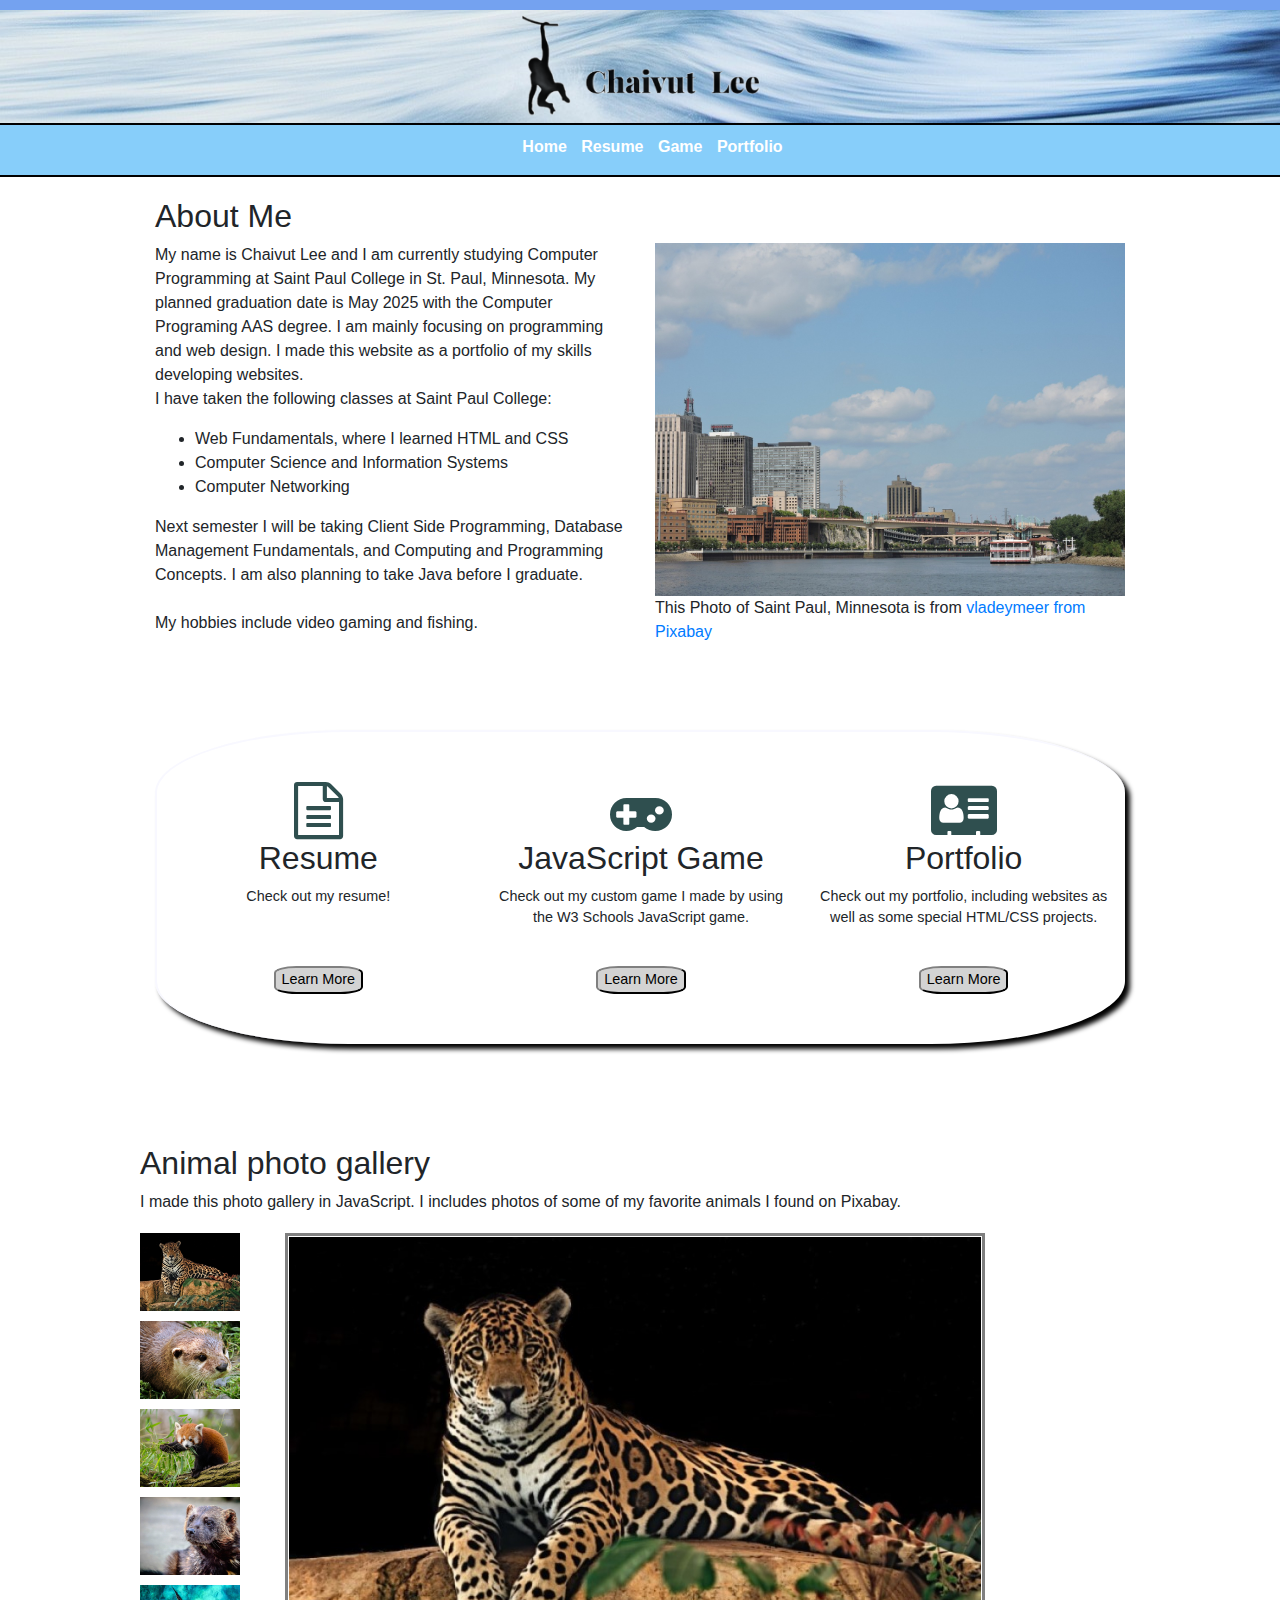
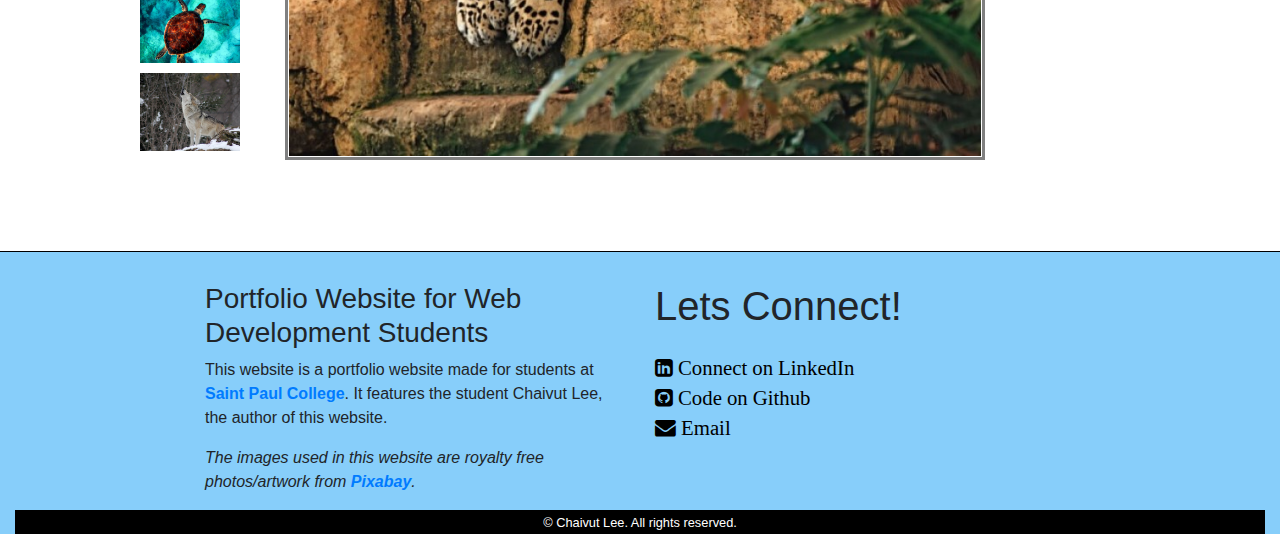
<file: index.html>
<!DOCTYPE html>
<html lang="eng">
<head>
	<meta charset="utf-8">
	<meta name="description" content="This is the home page of Chaivut Lee's portfolio website, created by Chaivut Lee, a student at Saint Paul College.">
	<title>Chaivut Lee Portfolio::Chaivut Lee</title>
	<link rel="stylesheet" href="https://cdnjs.cloudflare.com/ajax/libs/font-awesome/4.7.0/css/font-awesome.min.css">
	<link rel="stylesheet" href="https://cdn.jsdelivr.net/npm/bootstrap@4.6.1/dist/css/bootstrap.min.css">
	<link rel="stylesheet" href="style.css">	
</head>
<body>

	<header>
		<img src="images/logo3.png" alt="logo" height="50" width="250" class="img-fluid logo">
	</header>


	<nav>
		<ul>
			<li><a href="index.html">Home</a></li>
		    <li><a href="resume.html">Resume</a></li>
		    <li><a href="game.html"	>Game</a></li>
		    <li><a href="portfolio.html">Portfolio</a></li>
	  	</ul>
	</nav>

	<main>
		<div class="container-fluid">
			<div class="row">
				<div class="col-sm-12">
					<h2>About Me</h2>
				</div>
			</div>
			<div class="row">
				<div class="col-sm-6">
					<p>
						My name is Chaivut Lee and I am currently studying Computer Programming at Saint Paul College in St. Paul, Minnesota. My planned graduation date is May 2025 with the Computer Programing AAS degree. I am mainly focusing on programming and web design. I made this website as a portfolio of my skills developing websites.<br>
						I have taken the following classes at Saint Paul College:
						<ul>
							<li> Web Fundamentals, where I learned HTML and CSS </li>
							<li>Computer Science and Information Systems</li>
							<li>Computer Networking</li>	
						</ul>

						Next semester I will be taking Client Side Programming, Database Management Fundamentals, and Computing and Programming Concepts. I am also planning to take Java before I graduate.<br><br>

						My hobbies include video gaming and fishing.
					</p>
				</div>
				<div class="col-sm-6">
					<div class="home-photo"> <!-- class used to style photo on home page-->
						<img src="images/mississippi.jpg" height="100%" width="100%" alt="photo of Mississippi River in Saint Paul" class="home-photo">
						<p>This Photo of Saint Paul, Minnesota is from <a href="https://pixabay.com/users/vladeymeer-161683/">vladeymeer from Pixabay</a></p>
					</div>
				</div>
			</div>	
			<div class="row nav-icons"> <!-- class used to style icons on navigation icons -->
				<div class="dektop-main">
					<div class="col-sm-12">
						<div class="row">
							<div class="col-sm-4">
								<i class="fa fa-file-text-o" aria-hidden="true"></i>
								<h2>Resume</h2>
								<p>Check out my resume!</p>
							</div>
							<div class="col-sm-4">
								<i class="fa fa-gamepad" aria-hidden="true"></i>
								<h2>JavaScript Game</h2>
								<p>Check out my custom game I made by using the W3 Schools JavaScript game.</p><br>
							</div>
							<div class="col-sm-4">
								<i class="fa fa-address-card" aria-hidden="true"></i>
								<h2>Portfolio</h2>
								<p>Check out my portfolio, including websites as well as some special HTML/CSS projects.</p>				
							</div>
						</div>
						<div class="row">
							<div class="col-sm-4">
								<a href="resume.html" target="_blank">
									<button>Learn More</button>
								</a>
							</div>
							<div class="col-sm-4">
								<a href="game.html" target="_blank">
									<button>Learn More</button>
								</a>
							</div>
							<div class="col-sm-4">
								<a href="portfolio.html" target="_blank">
									<button>Learn More</button>
								</a>
							</div>
						</div>
					</div>
				</div>
				<div class="mobile-main">
					<div class="col-sm-12">
						<div class="row">
							<div class="col-sm-4">
								<i class="fa fa-file-text-o" aria-hidden="true"></i>
								<h2>Resume</h2>
								<p>Check out my resume!</p>
								<a href="resume.html" target="_blank">
									<button>Learn More</button>
								</a>
								<br>
								<br>
							</div>
							<div class="col-sm-4">
								<i class="fa fa-gamepad" aria-hidden="true"></i>
								<h2>JavaScript Game</h2>
								<p>Check out my custom game I made by using the W3 Schools JavaScript game.</p>
								<a href="game.html" target="_blank">
									<button>Learn More</button>
								</a>
								<br>
								<br>
							</div>
							<div class="col-sm-4">
								<i class="fa fa-address-card" aria-hidden="true"></i>
								<h2>Portfolio</h2>
								<p>Check out my portfolio, including websites as well as some special HTML/CSS projects.</p>
								<a href="portfolio.html" target="_blank">
									<button>Learn More</button>
								</a>				
							</div>
						</div>
					</div>
				</div>
			</div>
		</div>
		<!-- div for photo gallery -->
		<div class="row">
			<div class="col-sm-12">
				<h2>Animal photo gallery</h2>
				<p>I made this photo gallery in JavaScript. I includes photos of some of my favorite animals I found on Pixabay.</p>
		<div class="row">
				<div class="col-sm-12">
					<div class="gallery">
					    <div class="preview">
					        <img id="preview" src="images/jaguar.jpg" style="display:block;text-align:right" alt="jaguar"  height="700" width="700"/>
					    </div>
					    <div class="gallery-thumbnails" style="margin:0 auto;text-align:center;">
					    	<img onclick="document.getElementById('preview').src=document.getElementById('img1').src" id="img1" src="images/jaguar.jpg" alt="jaguar" />
					        <img onclick="document.getElementById('preview').src=document.getElementById('img2').src" id="img2" src="images/otter.jpg" alt="otter" />
					        <img onclick="document.getElementById('preview').src= document.getElementById('img3').src;" id="img3" src="images/red-panda.jpg" alt="red-panda"  />
					        <img onclick="document.getElementById('preview').src = document.getElementById('img4').src;" id="img4" src="images/wolverine.jpg" alt="wolverine" />
					        <img onclick="document.getElementById('preview').src = document.getElementById('img5').src;" id="img5" src="images/sea-turtle.jpg" alt="sea-turtle" />
					        <img onclick="document.getElementById('preview').src = document.getElementById('img6').src;" id="img6" src="images/wolf.jpg" alt="wolf" />
					    </div>
					    
					</div>
				</div>
			</div>

	</main>
	
	<footer>
		<div class="container-fluid">
			<div class="row footer1000"> <!-- used to apply design to the content of the footer but not to the footer itself. -->
				<div class="col-sm-6">
					<h3>Portfolio Website for Web Development Students</h3>
					<p>This website is a portfolio website made for students at <b><a href="https://www.saintpaul.edu/" target="_blank">Saint Paul College</a></b>. It features the student Chaivut Lee, the author of this website.</p>
					<p><i>The images used in this website are royalty free photos/artwork from <b><a href="https://pixabay.com/" target="_blank"> Pixabay</a></b>.</i></p>
					
				</div>
				<div class="col-sm-6">
					<h3 class="footer-icons-heading">Lets Connect!</h3> <!-- class used to style footer heading on icons side -->
					<div class="footer-icons"> <!-- class used for styling icons in the footer. -->
						<a href="https://www.linkedin.com/in/chaivutlee/" target="_blank"><i class="fa fa-linkedin-square" aria-hidden="true"> Connect on LinkedIn</i></a></li><br>
						<a href="https://github.com/ChaivutLee" target="_blank"><i class="fa fa-github-square" aria-hidden="true"> Code on Github</i></a></li><br>
						<a href="mailto:chaivutlee04@gmail.com" target="_blank"><i class="fa fa-envelope" aria-hidden="true"> Email</i></a></li>
					</div>
				</div>
			</div>
			<div class="footer-bottom"> <!-- class is ued to give the bottom footer a different color. -->
				<small>&copy; Chaivut Lee. All rights reserved.</small>	
			</div>
		</div>
	

	</footer>
	<!--jQuery, Popper, and Bootstrap Javascript files-->
	<script src="https://cdn.jsdelivr.net/npm/jquery@3.6.0/dist/jquery.slim.min.js"></script>
	<script src="https://cdn.jsdelivr.net/npm/popper.js@1.16.1/dist/umd/popper.min.js"></script>
	<script src="https://cdn.jsdelivr.net/npm/bootstrap@4.6.1/dist/js/bootstrap.bundle.min.js"></script>
</body>
</html>
</file>
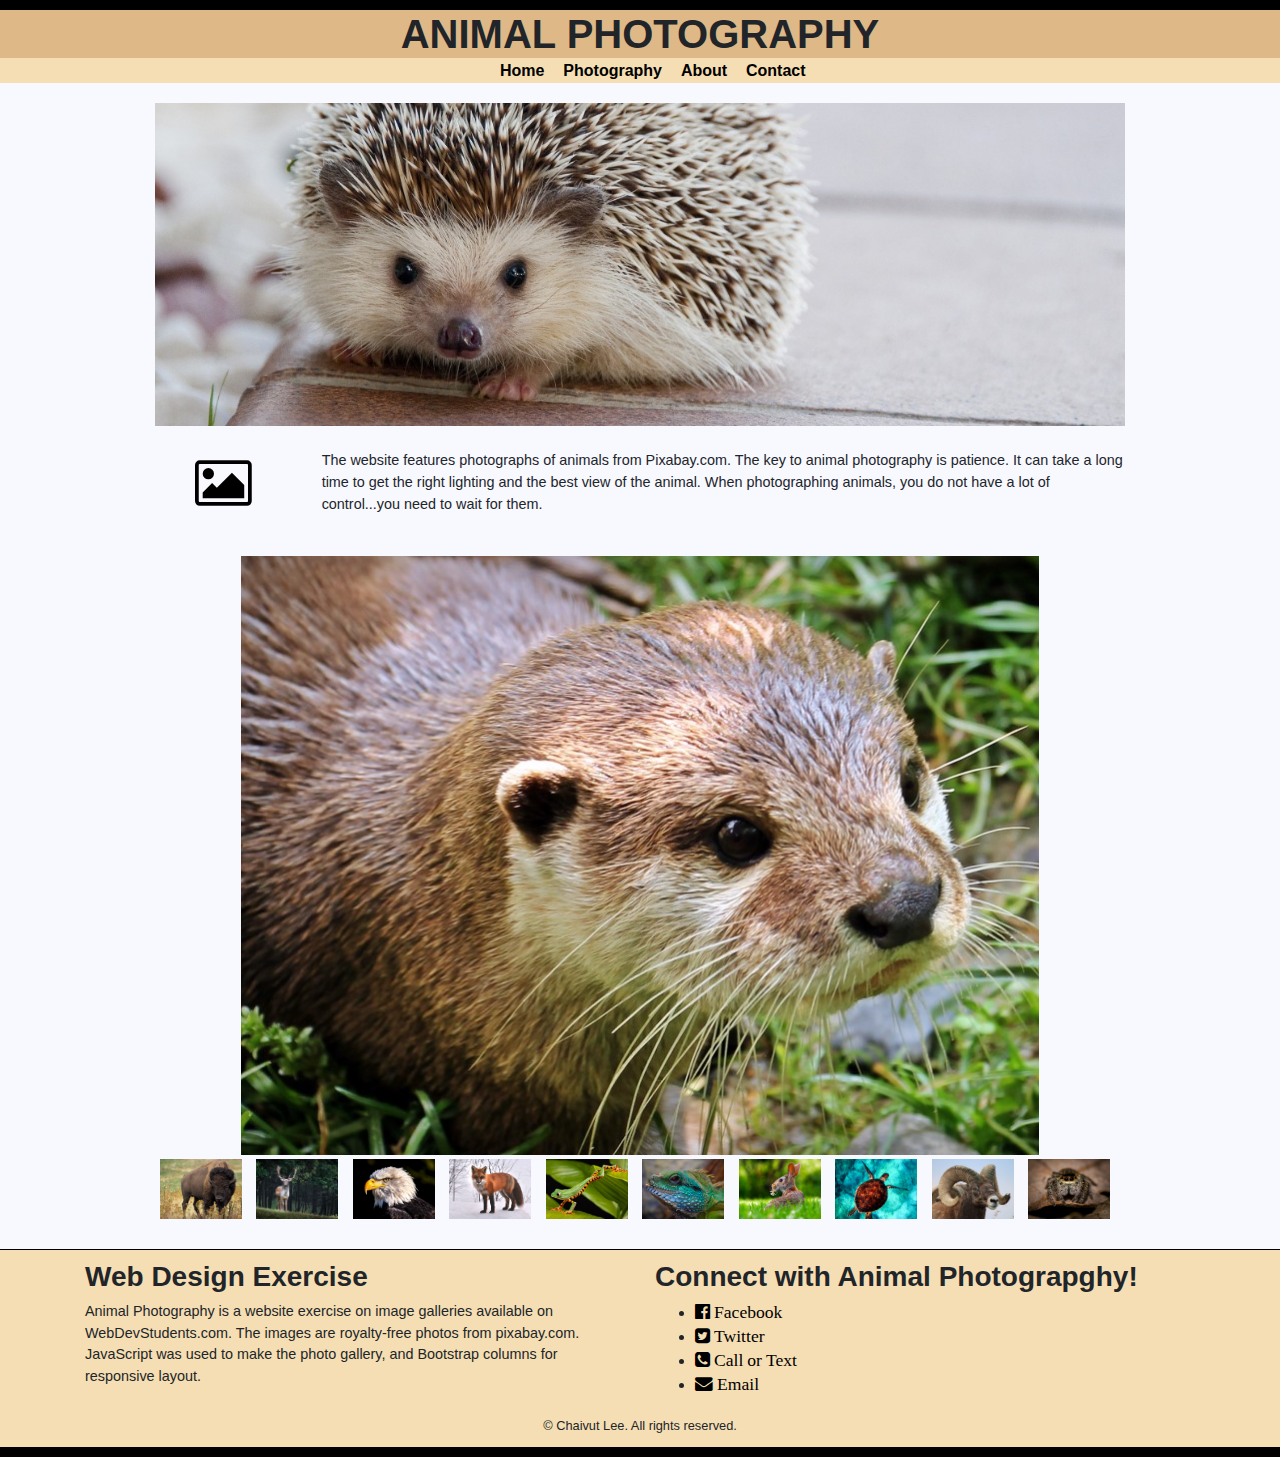
<file: animals/index.html>
<!DOCTYPE html>
<html lang="eng">
<head>
	<meta charset="utf-8">
	<meta name="description" content="This is an example of a meta description. This will often show up in search results so it is impoartant to write a high quality description for each page of a website.">
	<title>WEBSITE NAME::PAGE NAME</title>
	<link rel="stylesheet" href="https://cdn.jsdelivr.net/npm/bootstrap@4.6.1/dist/css/bootstrap.min.css">
	<link rel="stylesheet" href="https://cdnjs.cloudflare.com/ajax/libs/font-awesome/4.7.0/css/font-awesome.min.css">
	<link rel="stylesheet" href="style.css">	
</head>
<body>

	<header>
		<h1><b>ANIMAL PHOTOGRAPHY</b></h1>
	</header>

	<nav>
		<ul>
			<!-- Only the first link will work as there are not yet any corresponding pages for the others -->
			<li><a href="index.html">Home</a>&nbsp;</li>
		    <li><a href="#">Photography</a>&nbsp;</li>
		    <li><a href="#">About</a>&nbsp;</li>
		    <li><a href="#">Contact</a>&nbsp;</li>
	  	</ul>
	</nav>

	<main>
		<div class="container fluid">
			<div class="row">
				<div class="col-sm-12">
					<img class="img-fluid" src="images/hedgehog.jpg" width="1200" height="400" alt="hedgehog">
				</div>
			</div>
			<br>
			<div class="row">
				<div class="col-sm-2">
					<a href="https://www.saintpaul.edu/"><i class="fa fa-picture-o" aria-hidden="true"></i></a>

				</div>
				<div class="col-sm-10">
					<p>The website features photographs of animals from Pixabay.com. The key to animal photography is patience. It can take a long time to get the right lighting and the best view of the animal. When photographing animals, you do not have a lot of control...you need to wait for them.</p> 	
				</div>
			</div>
			<br>
			<div class="row">
				<div class="col-sm-12">
					<div class="gallery">
					    <div class="preview">
					        <img id="preview" src="images/otter.jpg" style="display:block;margin:0 auto;" alt=""  height="600" width="800"/>
					    </div>
					    <div class="gallery-thumbnails" style="margin:0 auto;text-align:center">
					        <img onclick="document.getElementById('preview').src=document.getElementById('img1').src" id="img1" src="images/bison.jpg" alt="" />
					        <img onclick="document.getElementById('preview').src= document.getElementById('img2').src;" id="img2" src="images/deer.jpg" alt=""  />
					        <img onclick="document.getElementById('preview').src = document.getElementById('img3').src;" id="img3" src="images/eagle.jpg" alt="" />
					        <img onclick="document.getElementById('preview').src = document.getElementById('img4').src;" id="img4" src="images/fox.jpg" alt="" />
					        <img onclick="document.getElementById('preview').src = document.getElementById('img5').src;" id="img5" src="images/frog.jpg" alt=""  />
					        <img onclick="document.getElementById('preview').src = document.getElementById('img6').src;" id="img6" src="images/lizard.jpg" alt="" />
					        <img onclick="document.getElementById('preview').src = document.getElementById('img7').src;" id="img7" src="images/rabbit.jpg" alt="" />
					        <img onclick="document.getElementById('preview').src = document.getElementById('img8').src;" id="img8" src="images/sea-turtle.jpg" alt="" />
					        <img onclick="document.getElementById('preview').src = document.getElementById('img9').src;" id="img9" src="images/sheep.jpg" alt="" />
					        <img onclick="document.getElementById('preview').src = document.getElementById('img10').src;" id="img10" src="images/spider.jpg" alt="" />
					    </div>
					</div>
				</div>
			</div>
		
	</main>
	
	<footer>
		<div class="container fluid">
			<div class="row">
				<div class="col-sm-6">
					<h3 class="footer-headlines">Web Design Exercise</h3>
					<p class="footer-words">Animal Photography is a website exercise on image galleries available on WebDevStudents.com. The images are royalty-free photos from pixabay.com. JavaScript was used to make the photo gallery, and Bootstrap columns for responsive layout.</p>
				</div>
				<div class="col-sm-6">
					<h3 class="footer-headlines">Connect with Animal Photograpghy!</h3>
					<ul>
						<li><a href="https://www.saintpaul.edu/"><i class="fa fa-facebook-official" aria-hidden="true"> Facebook</i></a></li>
						<li><a href="https://www.saintpaul.edu/"><i class="fa fa-twitter-square" aria-hidden="true"> Twitter</i></a></li>
						<li><a href="https://www.saintpaul.edu/"><i class="fa fa-phone-square" aria-hidden="true"> Call or Text</i></a></li>
						<li><a href="https://www.saintpaul.edu/"><i class="fa fa-envelope" aria-hidden="true"> Email</i></a></li>
				</div>
			</div>
		</div>
		<div class="copyright">
			<small>&copy; Chaivut Lee. All rights reserved.</small>
		</div>
	</footer>
	<!--jQuery, Popper, and Bootstrap Javascript files-->
	<script src="https://cdn.jsdelivr.net/npm/jquery@3.6.0/dist/jquery.slim.min.js"></script>
	<script src="https://cdn.jsdelivr.net/npm/popper.js@1.16.1/dist/umd/popper.min.js"></script>
	<script src="https://cdn.jsdelivr.net/npm/bootstrap@4.6.1/dist/js/bootstrap.bundle.min.js"></script>
</body>
</html>
</file>
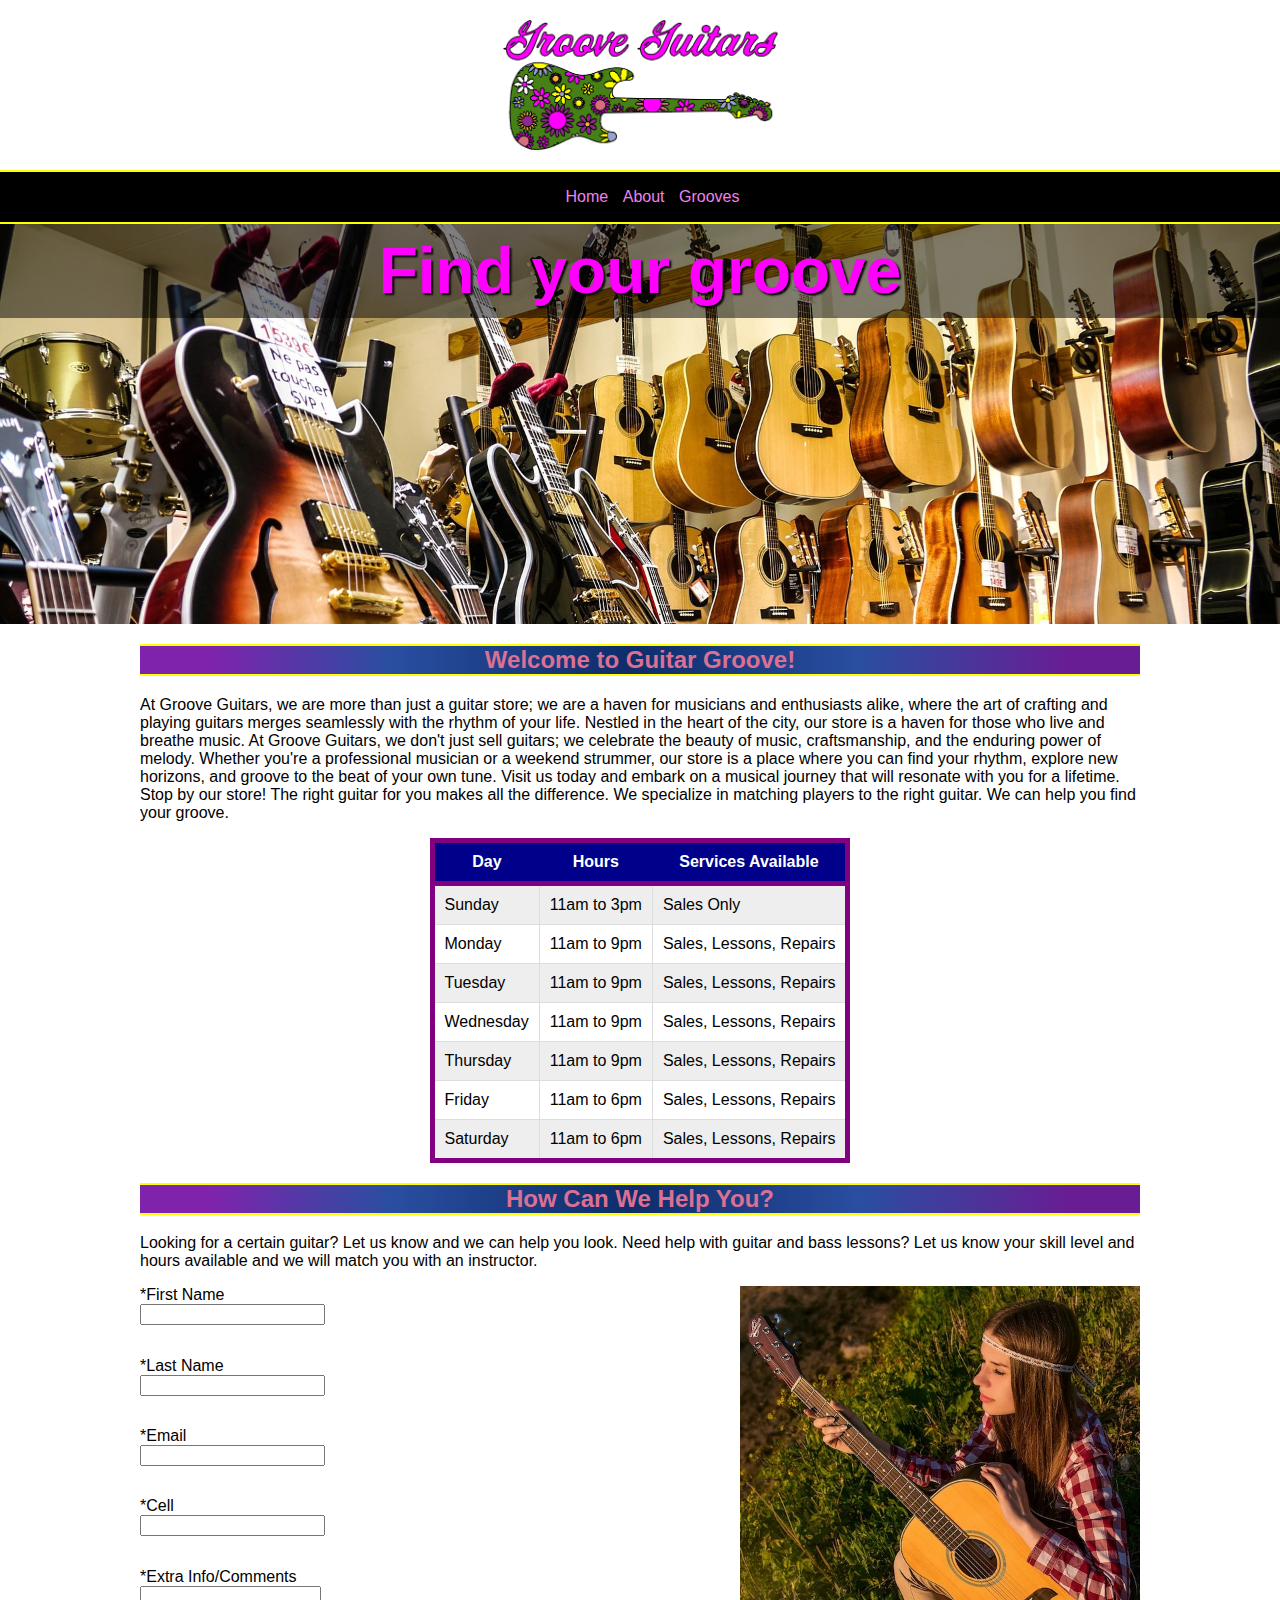
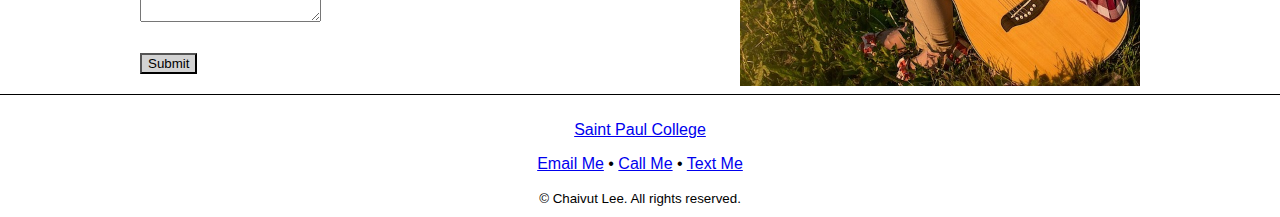
<file: groove-guitars/index.html>
<!DOCTYPE html>
<html lang="eng">
<head>
	<meta charset="utf-8">
	<meta name="viewport" content="width=device-width,initial-scale=1.0"/>
	<meta name="description" content="Groove Guitars carries the grooviest guitars on the planet! Stop by our store to find your groove.">
	<title>Groove Guitars::Home</title>
	<link rel="stylesheet" href="style.css">	
</head>
<body>

	<header>
		<img src="images/groove-guitars-logo.png" height="269" width="570" alt="Groove Guitars Logo" class="logo">

	</header>


	<nav>
		<ul>
			<!-- Only the first link will work as there are not yet any corresponding pages for the others -->
			<li><a href="index.html">Home</a></li>
		    <li><a href="about.html">About</a></li>
		    <li><a href="grooves.html">Grooves</a></li>
	  	</ul>
	</nav>

	<div id="home-hero">
		<h1>Find your groove</h1>
	</div>
	
	<main>
		<h2>Welcome to Guitar Groove!</h2>
		<p>
			At Groove Guitars, we are more than just a guitar store; we are a haven for musicians and enthusiasts alike, where the art of crafting and playing guitars merges seamlessly with the rhythm of your life. Nestled in the heart of the city, our store is a haven for those who live and breathe music.
			At Groove Guitars, we don't just sell guitars; we celebrate the beauty of music, craftsmanship, and the enduring power of melody. Whether you're a professional musician or a weekend strummer, our store is a place where you can find your rhythm, explore new horizons, and groove to the beat of your own tune. Visit us today and embark on a musical journey that will resonate with you for a lifetime.
			Stop by our store! The right guitar for you makes all the difference. We specialize in matching players to the right guitar. We can help you find your groove.
		</p>

		<table>
		  <tr>
		    <th>Day</th>
		    <th>Hours</th>
		    <th>Services Available</th>
		  </tr>
		  <tr>
		    <td>Sunday</td>
		    <td>11am to 3pm</td>
		    <td>Sales Only</td>
		  </tr>
		  <tr>
		    <td>Monday</td>
		    <td>11am to 9pm</td>
		    <td>Sales, Lessons, Repairs</td>
		  </tr>
		  <tr>
		    <td>Tuesday</td>
		    <td>11am to 9pm</td>
		    <td>Sales, Lessons, Repairs</td>
		  </tr>
		  <tr>
		    <td>Wednesday</td>
		    <td>11am to 9pm</td>
		    <td>Sales, Lessons, Repairs</td>
		  </tr>
		  <tr>
		    <td>Thursday</td>
		    <td>11am to 9pm</td>
		    <td>Sales, Lessons, Repairs</td>
		  </tr>
		  <tr>
		    <td>Friday</td>
		    <td>11am to 6pm</td>
		    <td>Sales, Lessons, Repairs</td>
		  </tr>
		  <tr>
		    <td>Saturday</td>
		    <td>11am to 6pm</td>
		    <td>Sales, Lessons, Repairs</td>
		  </tr>
		</table>

		<h2>How Can We Help You?</h2>

		<p>
			Looking for a certain guitar? Let us know and we can help you look. Need help with guitar and bass lessons? Let us know your skill level and hours available and we will match you with an instructor.
		</p>
		
		<img src="images/groovy-player.jpg" height="400" width="400" alt="Groove" class="groovy-player">

		<form action="https://webdevstudents.com/portfolio/submit-form.php" method="Post">

			<label for="first_name">*First Name</label><br>
			<input type="text" name="first_name" id="first_name" ><br>

			<label for="last_name">*Last Name</label><br>
			<input type="text" name="last_name" id="last_name" ><br>

			<label for="email">*Email</label><br>
			<input type="text" name="email" id="email" ><br>

			<label for="phone">*Cell</label><br>
			<input type="text" name="phone" id="phone" ><br>

			<label for="comments">*Extra Info/Comments</label><br>
			<textarea id="comments" name="comments"></textarea><br>

			<input type="submit">

		</form>
		
	</main>
	
	<footer>
		<p><a href="https://saintpaul.edu" target="_blank">Saint Paul College</a></p>
		<p><a href="mailto:admin@website.com">Email Me</a> &bull;
		<a href="tel:9999999999">Call Me</a> &bull;
		<a href="sms:9999999999">Text Me</a>
		</p>
		<small>&copy; Chaivut Lee. All rights reserved.</small>
	</footer>

</body>
</html>
</file>
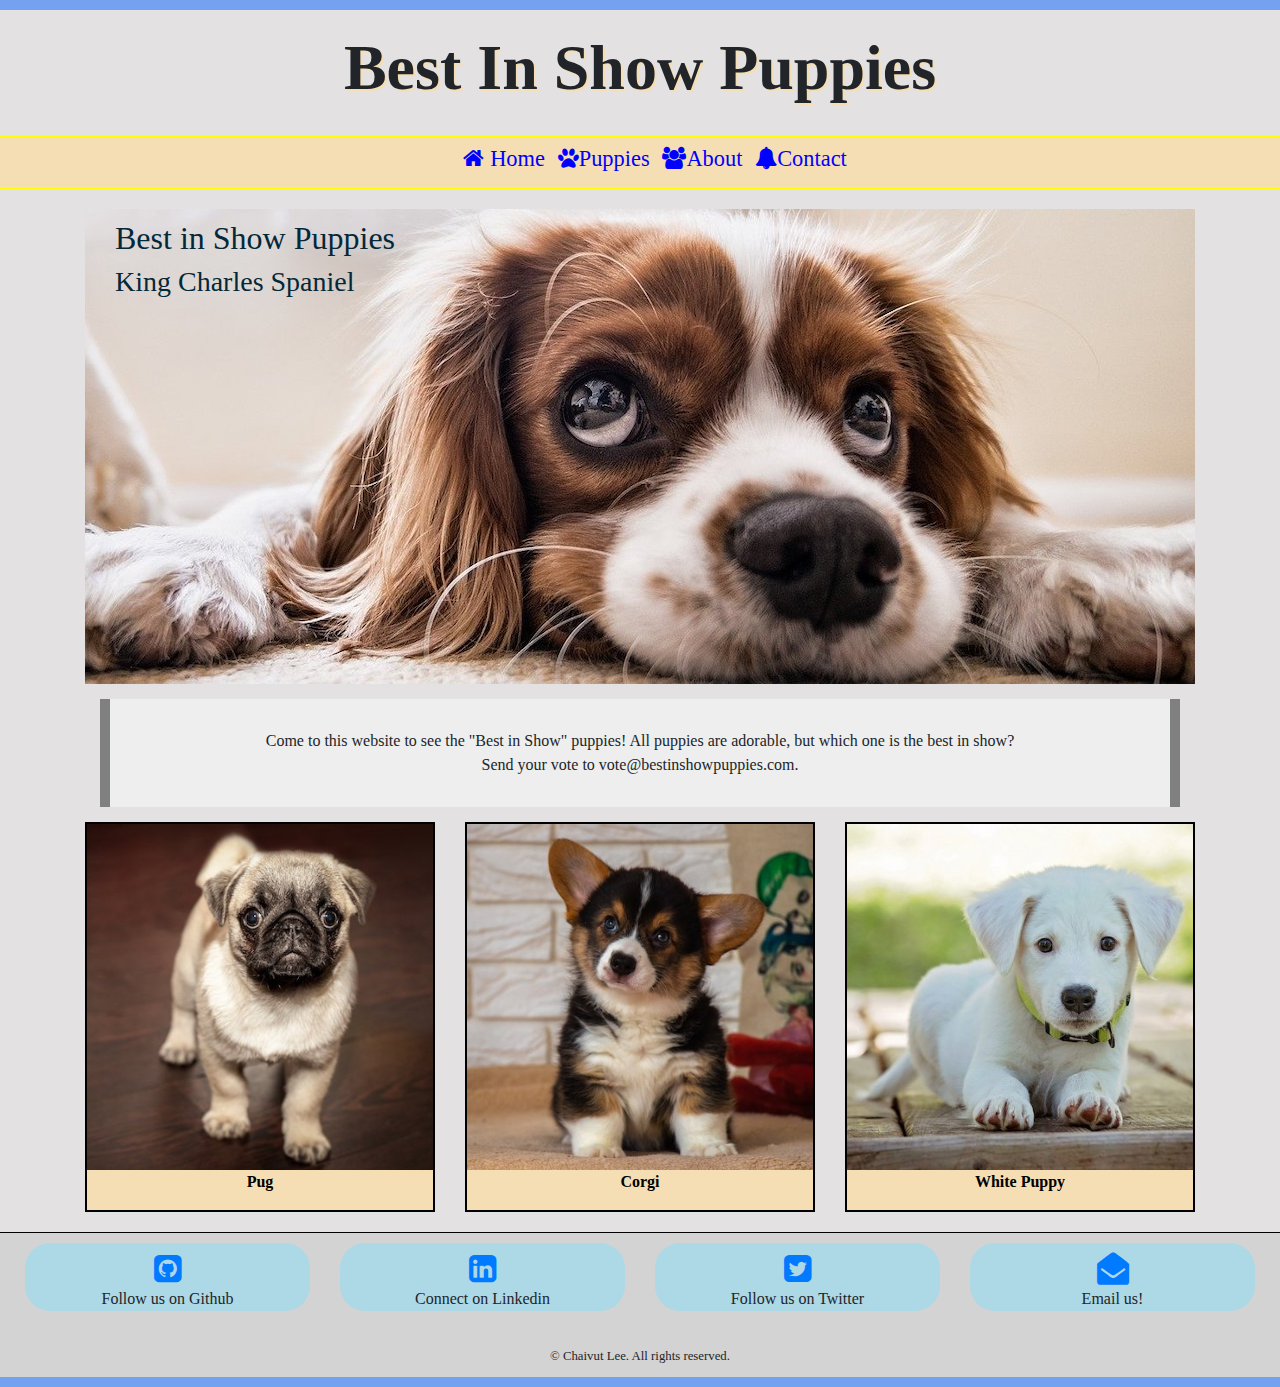
<file: puppies/index.html>
<!DOCTYPE html>
<html lang="eng">
<head>
	<meta charset="utf-8">
	<meta name="description" content="This is an example of a meta description. This will often show up in search results so it is impoartant to write a high quality description for each page of a website.">
	<title>WEBSITE NAME::PAGE NAME</title>
	<link rel="stylesheet" href="https://cdn.jsdelivr.net/npm/bootstrap@4.6.1/dist/css/bootstrap.min.css">
	<link rel="stylesheet" href="https://cdnjs.cloudflare.com/ajax/libs/font-awesome/4.7.0/css/font-awesome.min.css">
	<link rel="stylesheet" href="style.css">	
</head>
<body>

	<header>
		<h1><b>Best In Show Puppies</b></h1>
	</header>

	<nav>
		<ul>
			<!-- Only the Home link will work as there are not yet any corresponding pages for the others -->
			<li><a href="index.html"><i class="fa fa-home" aria-hidden="true"> Home</i></a></li>
		    <li><a href="#"><i class="fa fa-paw" aria-hidden="true">Puppies</i></a></li>
		    <li><a href="#"><i class="fa fa-users" aria-hidden="true">About</i></a></li>
		    <li><a href="#"><i class="fa fa-bell" aria-hidden="true">Contact</i></a></li>
	  	</ul>
	</nav>

	<main>
		<div class="container fluid">
			<div class="row">
				<div class="col-sm-12">
					<div class="home-hero">
						<h2>Best in Show Puppies</h2>
						<h3>King Charles Spaniel</h3>
					</div>
					<blockquote class="middle-text">Come to this website to see the "Best in Show" puppies! All puppies are adorable, but which one is the best in show? <br>Send your vote to vote@bestinshowpuppies.com.</blockquote>
				</div>
			</div>
			<div class="row">
				<div class="col-sm-4">
					<div class="pug-puppy">
						<img src="images/pug.jpg" height="400" width="400" alt="" class="img-fluid">
						<blockquote class="puppy-description">Pug</blockquote>
					</div>
				</div>
				<div class="col-sm-4">
					<div class="corgi-puppy">
						<img src="images/corgi.jpg" height="400" width="400" alt="" class="img-fluid">
						<blockquote class="puppy-description">Corgi</blockquote>
					</div>
				</div>
				<div class="col-sm-4">
					<div class="white-puppy">
						<img src="images/white-puppy.jpg" height="400" width="400" alt="" class="img-fluid">
						<blockquote class="puppy-description">White Puppy</blockquote>
					</div>
				</div>
			</div>
		</div>
						
	</main>
	
	<footer>
		<div class="container-fluid">
			<div class="row">
				<div class="col-sm-3">
					<div class="github-icon">
						<a  href="mailto:admin@website.com"><i class="fa fa-github-square" aria-hidden="true"></i></a>
						<p>Follow us on Github</p>
					</div>
				</div>
				<div class="col-sm-3">
					<div class="linkedin-icon">
						<a href="tel:9999999999"><i class="fa fa-linkedin-square" aria-hidden="true"><br></i></a>
						<p>Connect on Linkedin</p>
					</div>
				</div>
				<div class="col-sm-3">
					<div class="twitter-icon">
						<a href="sms:9999999999"><i class="fa fa-twitter-square" aria-hidden="true"><br></i></a>
						<p>Follow us on Twitter</p>
					</div>
				</div>
				<div class="col-sm-3">
					<div class="email-icon">
						<a href="sms:9999999999"><i class="fa fa-envelope-open" aria-hidden="true"><br></i></a>
						<p>Email us!</p>
					</div>
				</div>
			</div>
		</div>

		</p>
		<small>&copy; Chaivut Lee. All rights reserved.</small>
	</footer>









	<!--jQuery, Popper, and Bootstrap Javascript files-->
	<script src="https://cdn.jsdelivr.net/npm/jquery@3.6.0/dist/jquery.slim.min.js"></script>
	<script src="https://cdn.jsdelivr.net/npm/popper.js@1.16.1/dist/umd/popper.min.js"></script>
	<script src="https://cdn.jsdelivr.net/npm/bootstrap@4.6.1/dist/js/bootstrap.bundle.min.js"></script>
</body>
</html>
</file>
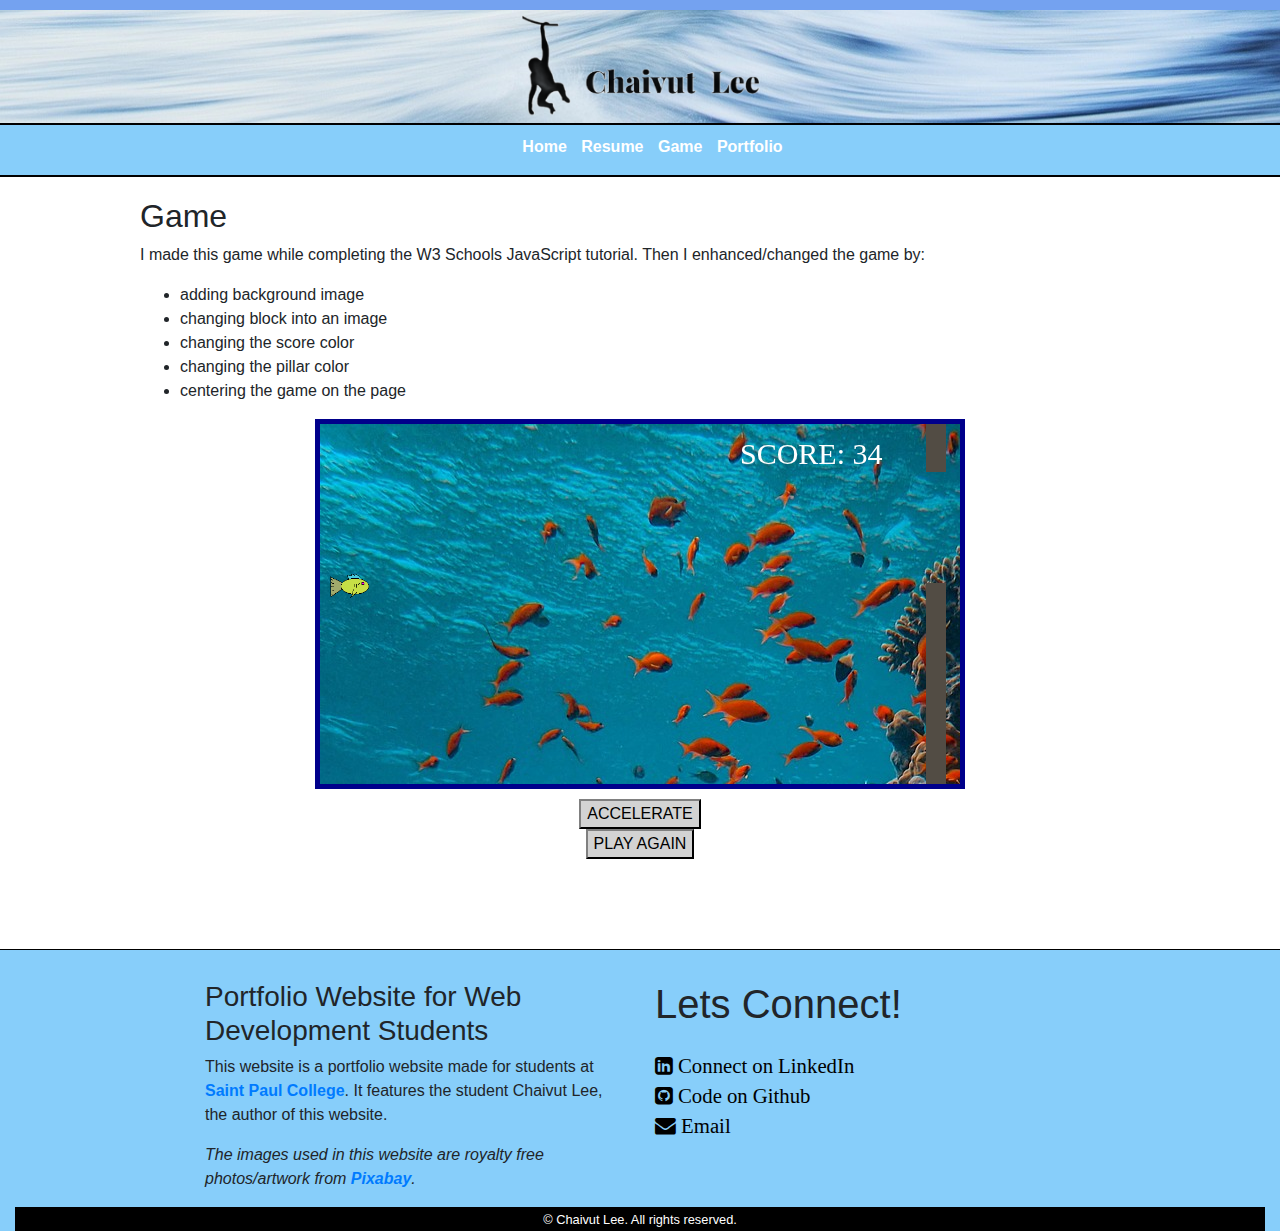
<file: game.html>
<!DOCTYPE html>
<html lang="eng">
<head>
  <meta charset="utf-8">
  <meta name="description" content="A game using JavaScript and completing the W3 Schools JavaScript tutorial.">
  <title>Chaivut Lee Portfolio::game</title>
  <link rel="stylesheet" href="https://cdnjs.cloudflare.com/ajax/libs/font-awesome/4.7.0/css/font-awesome.min.css">
  <link rel="stylesheet" href="https://cdn.jsdelivr.net/npm/bootstrap@4.6.1/dist/css/bootstrap.min.css">
  <link rel="stylesheet" href="style.css">
   <style>
      canvas {
      border: 5px solid darkblue;
      margin: auto ;
      margin-bottom: 10px;
      display: block;
      background-image: url(images/underwater.jpg);
      }

      .myButton{
        margin: auto ;
        display: block;
      }
   </style>  
</head>
<body onload="startGame()">

  <header>
    <img src="images/logo3.png" alt="logo" height="50" width="250" class="img-fluid logo">
  </header>

  <nav>
    <ul>
      <li><a href="index.html">Home</a></li>
      <li><a href="resume.html">Resume</a></li>
      <li><a href="game.html">Game</a></li>
      <li><a href="portfolio.html">Portfolio</a></li>
    </ul>
  </nav>

  <main>
    <h2>Game</h2>
    <p>
      I made this game while completing the W3 Schools JavaScript tutorial. Then I enhanced/changed the game by:
      <ul>
        <li>adding background image</li>
        <li>changing block into an image</li>
        <li>changing the score color</li>
        <li>changing the pillar color</li>
        <li>centering the game on the page</li>
      </ul>
    </p>
    <div id="game" ></div>

    <div class="game-controls desktop"> <!-- configuration for game on desktop -->
      <button class="myButton" onmousedown="accelerate(-0.2)" onmouseup="accelerate(0.05)" ontouchstart="accelerate(-0.2)" ontouchend="accelerate(0.05)">ACCELERATE</button>
      <button class="myButton"><a href="" style="text-decoration: none; color: black;">PLAY AGAIN</a></button>
    </div>
          
 <!--    <div class="game-controls mobile"> 
      <button class="myButton" ontouchstart="accelerate(-0.2)" ontouchend="accelerate(0.05)">ACCELERATE </button>
      <a href="" ><button class="myButton">PLAY AGAIN</button></a>
    </div> -->
   

    <script>
      var myGamePiece;
      var myObstacles = [];
      var myScore;
      
      /* Add variables for the height and width */
      var canvasWidth = 640;
      var canvasHeight = 360;
      /*Test to see if I have a screen less than 768 pixels and if so, change the canvas size */
      if (window.innerWidth < 768){
        canvasWidth = 300;
        canvasHeight= 300;
      }

      function startGame() {
          myGamePiece = new component(40, 25, "images/fish6.gif", 10, 120, "image");
          myGamePiece.gravity = 0.05;
          myScore = new component("30px", "Consolas", "white", 420, 40, "text");
          myGameArea.start();
      }
      
      var myGameArea = {
          canvas : document.createElement("canvas"),
          start : function() {
              this.canvas.width = canvasWidth;
              this.canvas.height = canvasHeight;
              this.context = this.canvas.getContext("2d");
              var myGame = document.getElementById("game");
              myGame.insertBefore(this.canvas, myGame.childNodes[0]);        
              this.frameNo = 0;
              this.interval = setInterval(updateGameArea, 20);
           },
          clear : function() {
              this.context.clearRect(0, 0, this.canvas.width, this.canvas.height);
          }
      }
      
      function component(width, height, color, x, y, type) {
          this.type = type;
          if (type == "image") {
            this.image = new Image();
            this.image.src = color;
          }

          this.score = 0;
          this.width = width;
          this.height = height;
          this.speedX = 0;
          this.speedY = 0;    
          this.x = x;
          this.y = y;
          this.gravity = 0;
          this.gravitySpeed = 0;
          this.update = function() {
            ctx = myGameArea.context;
              if (type == "image") {
                ctx.drawImage(this.image,
                this.x,
                this.y,
                this.width, this.height);
              }else

              if (this.type == "text") {
                  ctx.font = this.width + " " + this.height;
                  ctx.fillStyle = color;
                  ctx.fillText(this.text, this.x, this.y);
              } else {
                  ctx.fillStyle = color;
                  ctx.fillRect(this.x, this.y, this.width, this.height);
              }
          }
          this.newPos = function() {
              this.gravitySpeed += this.gravity;
              this.x += this.speedX;
              this.y += this.speedY + this.gravitySpeed;
              this.hitBottom();
          }
          this.hitBottom = function() {
              var rockbottom = myGameArea.canvas.height - this.height;
              if (this.y > rockbottom) {
                  this.y = rockbottom;
                  this.gravitySpeed = 0;
              }
           }
          this.crashWith = function(otherobj) {
              var myleft = this.x;
              var myright = this.x + (this.width);
              var mytop = this.y;
              var mybottom = this.y + (this.height);
              var otherleft = otherobj.x;
              var otherright = otherobj.x + (otherobj.width);
              var othertop = otherobj.y;
              var otherbottom = otherobj.y + (otherobj.height);
              var crash = true;
              if ((mybottom < othertop) || (mytop > otherbottom) || (myright < otherleft) || (myleft > otherright)) {
                  crash = false;
              }
              return crash;
          }
          

      }
      
      function updateGameArea() {
          var x, height, gap, minHeight, maxHeight, minGap, maxGap;
          for (i = 0; i < myObstacles.length; i += 1) {
              if (myGamePiece.crashWith(myObstacles[i])) {
                  return;
              } 
          }
          myGameArea.clear();
          myGameArea.frameNo += 1;
          if (myGameArea.frameNo == 1 || everyinterval(150)) {
              x = myGameArea.canvas.width;
              minHeight = 20;
              maxHeight = 200;
              height = Math.floor(Math.random()*(maxHeight-minHeight+1)+minHeight);
              minGap = 50;
              maxGap = 200;
              gap = Math.floor(Math.random()*(maxGap-minGap+1)+minGap);
              // pillars
              myObstacles.push(new component(20, height, "#524c44", x, 0));
              myObstacles.push(new component(20, x - height - gap, "#524c44", x, height + gap));
          }
          for (i = 0; i < myObstacles.length; i += 1) {
              myObstacles[i].x += -1;
              myObstacles[i].update();
          }
          myScore.text="SCORE: " + myGameArea.frameNo;
          myScore.update();
          myGamePiece.newPos();
          myGamePiece.update();
      }
      
      function everyinterval(n) {
          if ((myGameArea.frameNo / n) % 1 == 0) {return true;}
          return false;
      }
      
      function accelerate(n) {
          myGamePiece.gravity = n;
      }
   </script>
  </main>
  
  <footer>
    <div class="container-fluid">
      <div class="row footer1000"> <!-- used to apply design to the content of the footer but not to the footer itself. -->
        <div class="col-sm-6">
          <h3>Portfolio Website for Web Development Students</h3>
          <p>This website is a portfolio website made for students at <b><a href="https://www.saintpaul.edu/" target="_blank">Saint Paul College</a></b>. It features the student Chaivut Lee, the author of this website.</p>
          <p><i>The images used in this website are royalty free photos/artwork from <b><a href="https://pixabay.com/" target="_blank"> Pixabay</a></b>.</i></p>
          
        </div>
        <div class="col-sm-6">
          <h3 class="footer-icons-heading">Lets Connect!</h3>
          <div class="footer-icons"> <!-- class used for styling icons in the footer. -->
            <a href="https://www.linkedin.com/in/chaivutlee/" target="_blank"><i class="fa fa-linkedin-square" aria-hidden="true"> Connect on LinkedIn</i></a></li><br>
            <a href="https://github.com/ChaivutLee" target="_blank"><i class="fa fa-github-square" aria-hidden="true"> Code on Github</i></a></li><br>
            <a href="mailto:chaivutlee04@gmail.com" target="_blank"><i class="fa fa-envelope" aria-hidden="true"> Email</i></a></li>
          </div>
        </div>
      </div>
      <div class="footer-bottom"> <!-- class is ued to give the bottom footer a different color. -->
        <small>&copy; Chaivut Lee. All rights reserved.</small> 
      </div>
    </div>
  </footer>
  <!--jQuery, Popper, and Bootstrap Javascript files-->
  <script src="https://cdn.jsdelivr.net/npm/jquery@3.6.0/dist/jquery.slim.min.js"></script>
  <script src="https://cdn.jsdelivr.net/npm/popper.js@1.16.1/dist/umd/popper.min.js"></script>
  <script src="https://cdn.jsdelivr.net/npm/bootstrap@4.6.1/dist/js/bootstrap.bundle.min.js"></script>
</body>
</html>
</file>
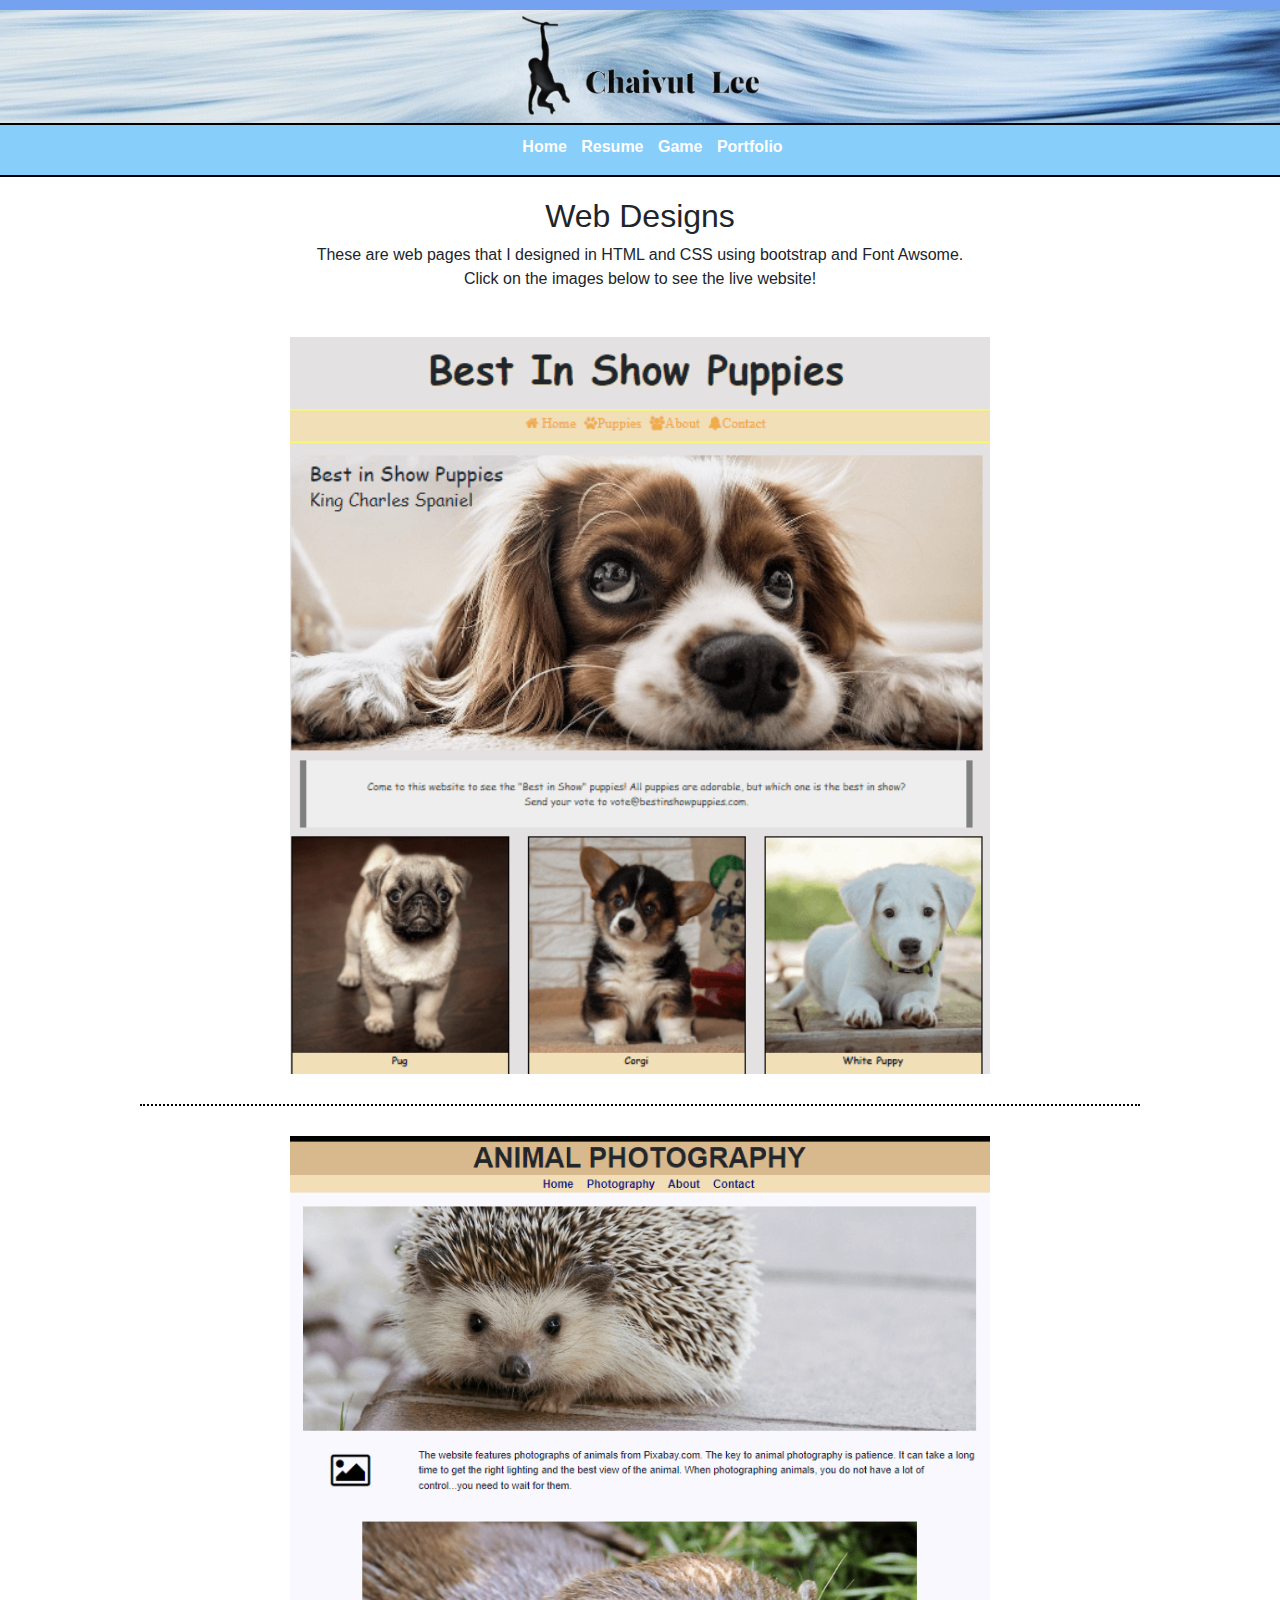
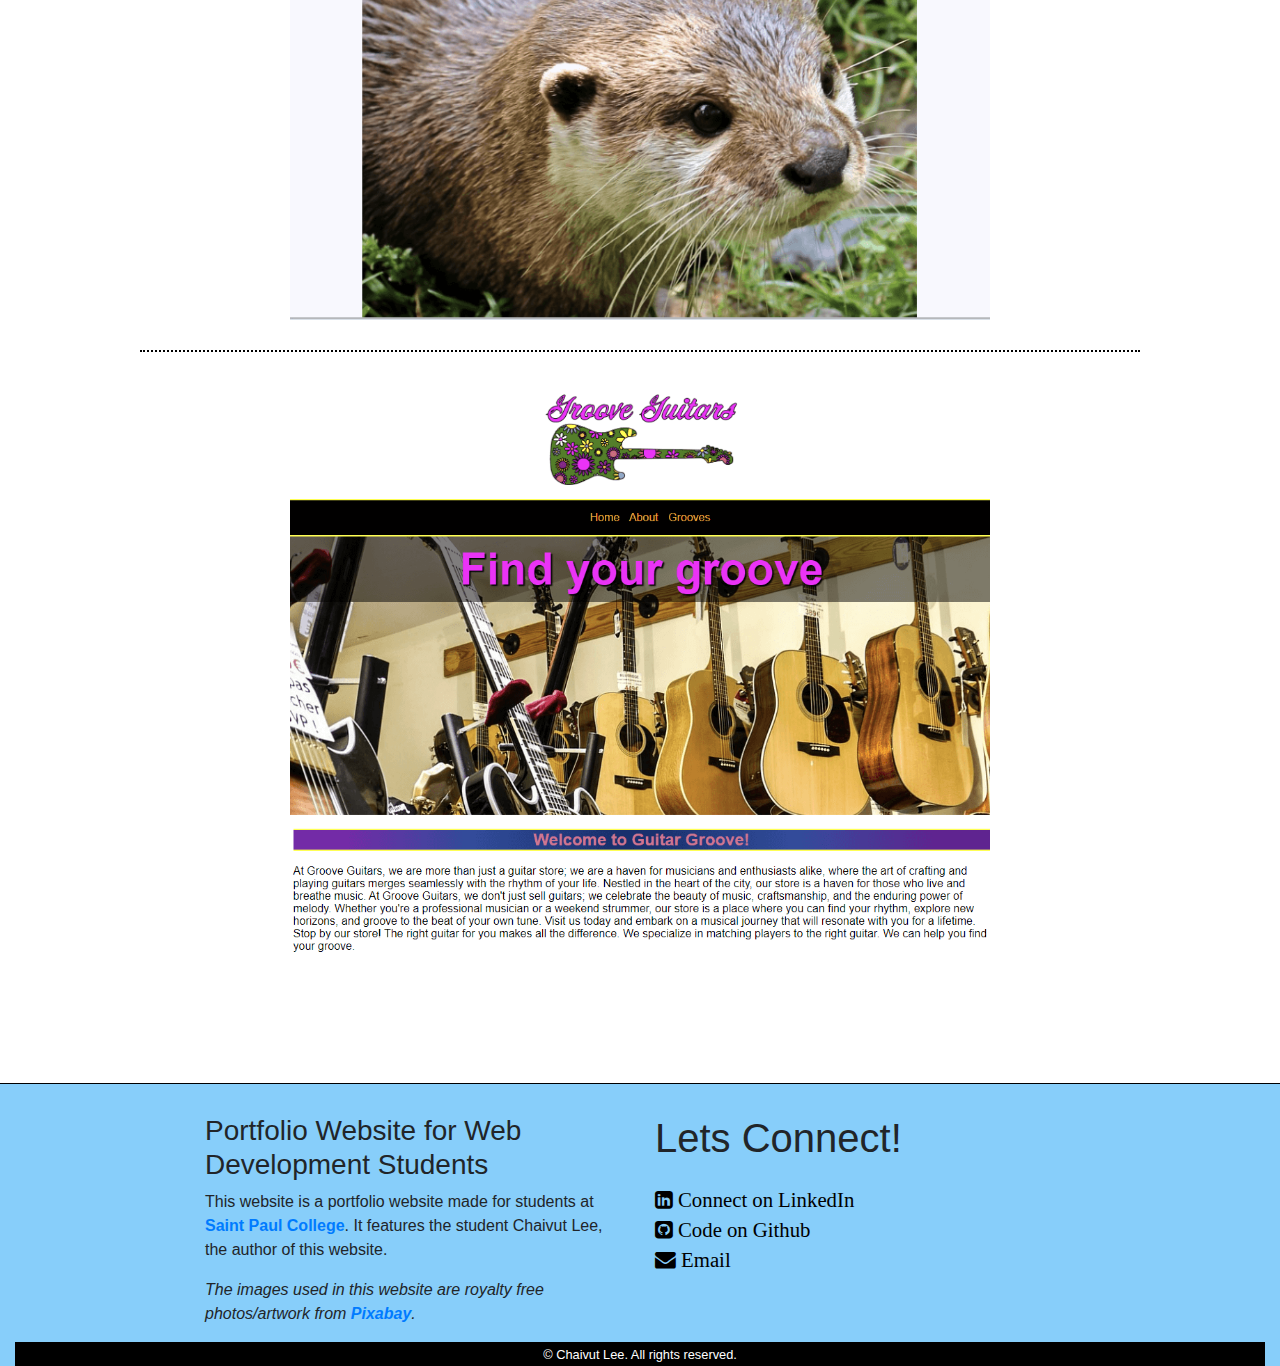
<file: portfolio.html>
<!DOCTYPE html>
<html lang="eng">
<head>
	<meta charset="utf-8">
	<meta name="description" content="This is the resume page of Chaivut Lee, a mythical student of web design created by Chaivut Lee.">
	<title>Chaivut Lee Portfolio::Chaivut Lee</title>
	<link rel="stylesheet" href="https://cdnjs.cloudflare.com/ajax/libs/font-awesome/4.7.0/css/font-awesome.min.css">
	<link rel="stylesheet" href="https://cdn.jsdelivr.net/npm/bootstrap@4.6.1/dist/css/bootstrap.min.css">
	<link rel="stylesheet" href="style.css">	
</head>
<body>

	<header>
		<img src="images/logo3.png" alt="logo" height="50" width="250" class="img-fluid logo">
	</header>


	<nav>
		<ul>
			<li><a href="index.html">Home</a></li>
		    <li><a href="resume.html">Resume</a></li>
		    <li><a href="game.html"	>Game</a></li>
		    <li><a href="portfolio.html">Portfolio</a></li>
	  	</ul>
	</nav>

	<main>
		<div class="container fluid">
			<div class="portfolio-images">
				<div class="row">
					<div class="col-sm-12">
						<h2>Web Designs</h2>
						<p>These are web pages that I designed in HTML and CSS using bootstrap and Font Awsome. <br>Click on the images below to see the live website!</p>
					</div>
				</div>
				<div class="row">
					<div class="col-sm-12 puppies-image"> <!-- class not used but added if needed to configure photos -->
						<a href="puppies/index.html" target="_blank"><img src="images/puppies-website.png" alt ="puppies website image" height="700" width="700" class="img-fluid"></a>
					</div>
				</div>
				<div class="row">
					<div class="col-sm-12 animals-image"> <!-- class not used but added if needed to configure photos -->
						<a href="animals/index.html" target="_blank"><img src="images/animals-website.png" alt ="animals website image" height="700" width="700" class="img-fluid"></a>
					</div>
				</div>
				<div class="row">
					<div class="col-sm-12 grooveguitar-image"> <!-- class not used but added if needed to configure photos -->
						<a href="groove-guitars/index.html" target="_blank"><img src="images/grooveguitar-image.png" alt ="groove-guitars website image" height="700" width="700" class="img-fluid"></a>
					</div>
				</div>
			</div>


	</main>
	
	<footer>
		<div class="container-fluid">
			<div class="row footer1000"> <!-- used to apply design to the content of the footer but not to the footer itself. -->
				<div class="col-sm-6">
					<h3>Portfolio Website for Web Development Students</h3>
					<p>This website is a portfolio website made for students at <b><a href="https://www.saintpaul.edu/" target="_blank">Saint Paul College</a></b>. It features the student Chaivut Lee, the author of this website.</p>
					<p><i>The images used in this website are royalty free photos/artwork from <b><a href="https://pixabay.com/" target="_blank"> Pixabay</a></b>.</i></p>
					
				</div>
				<div class="col-sm-6">
					<h3 class="footer-icons-heading">Lets Connect!</h3> <!-- class used to style footer heading on icons side -->
					<div class="footer-icons"> <!-- class used for styling icons in the footer. -->
						<a href="https://www.linkedin.com/in/chaivutlee/" target="_blank"><i class="fa fa-linkedin-square" aria-hidden="true"> Connect on LinkedIn</i></a></li><br>
						<a href="https://github.com/ChaivutLee" target="_blank"><i class="fa fa-github-square" aria-hidden="true"> Code on Github</i></a></li><br>
						<a href="mailto:chaivutlee04@gmail.com" target="_blank"><i class="fa fa-envelope" aria-hidden="true"> Email</i></a></li>
					</div>
				</div>
			</div>
			<div class="footer-bottom"> <!-- class is ued to give the bottom footer a different color. -->
				<small>&copy; Chaivut Lee. All rights reserved.</small>	
			</div>
		</div>
	

	</footer>
	<!--jQuery, Popper, and Bootstrap Javascript files-->
	<script src="https://cdn.jsdelivr.net/npm/jquery@3.6.0/dist/jquery.slim.min.js"></script>
	<script src="https://cdn.jsdelivr.net/npm/popper.js@1.16.1/dist/umd/popper.min.js"></script>
	<script src="https://cdn.jsdelivr.net/npm/bootstrap@4.6.1/dist/js/bootstrap.bundle.min.js"></script>
</body>
</html>
</file>
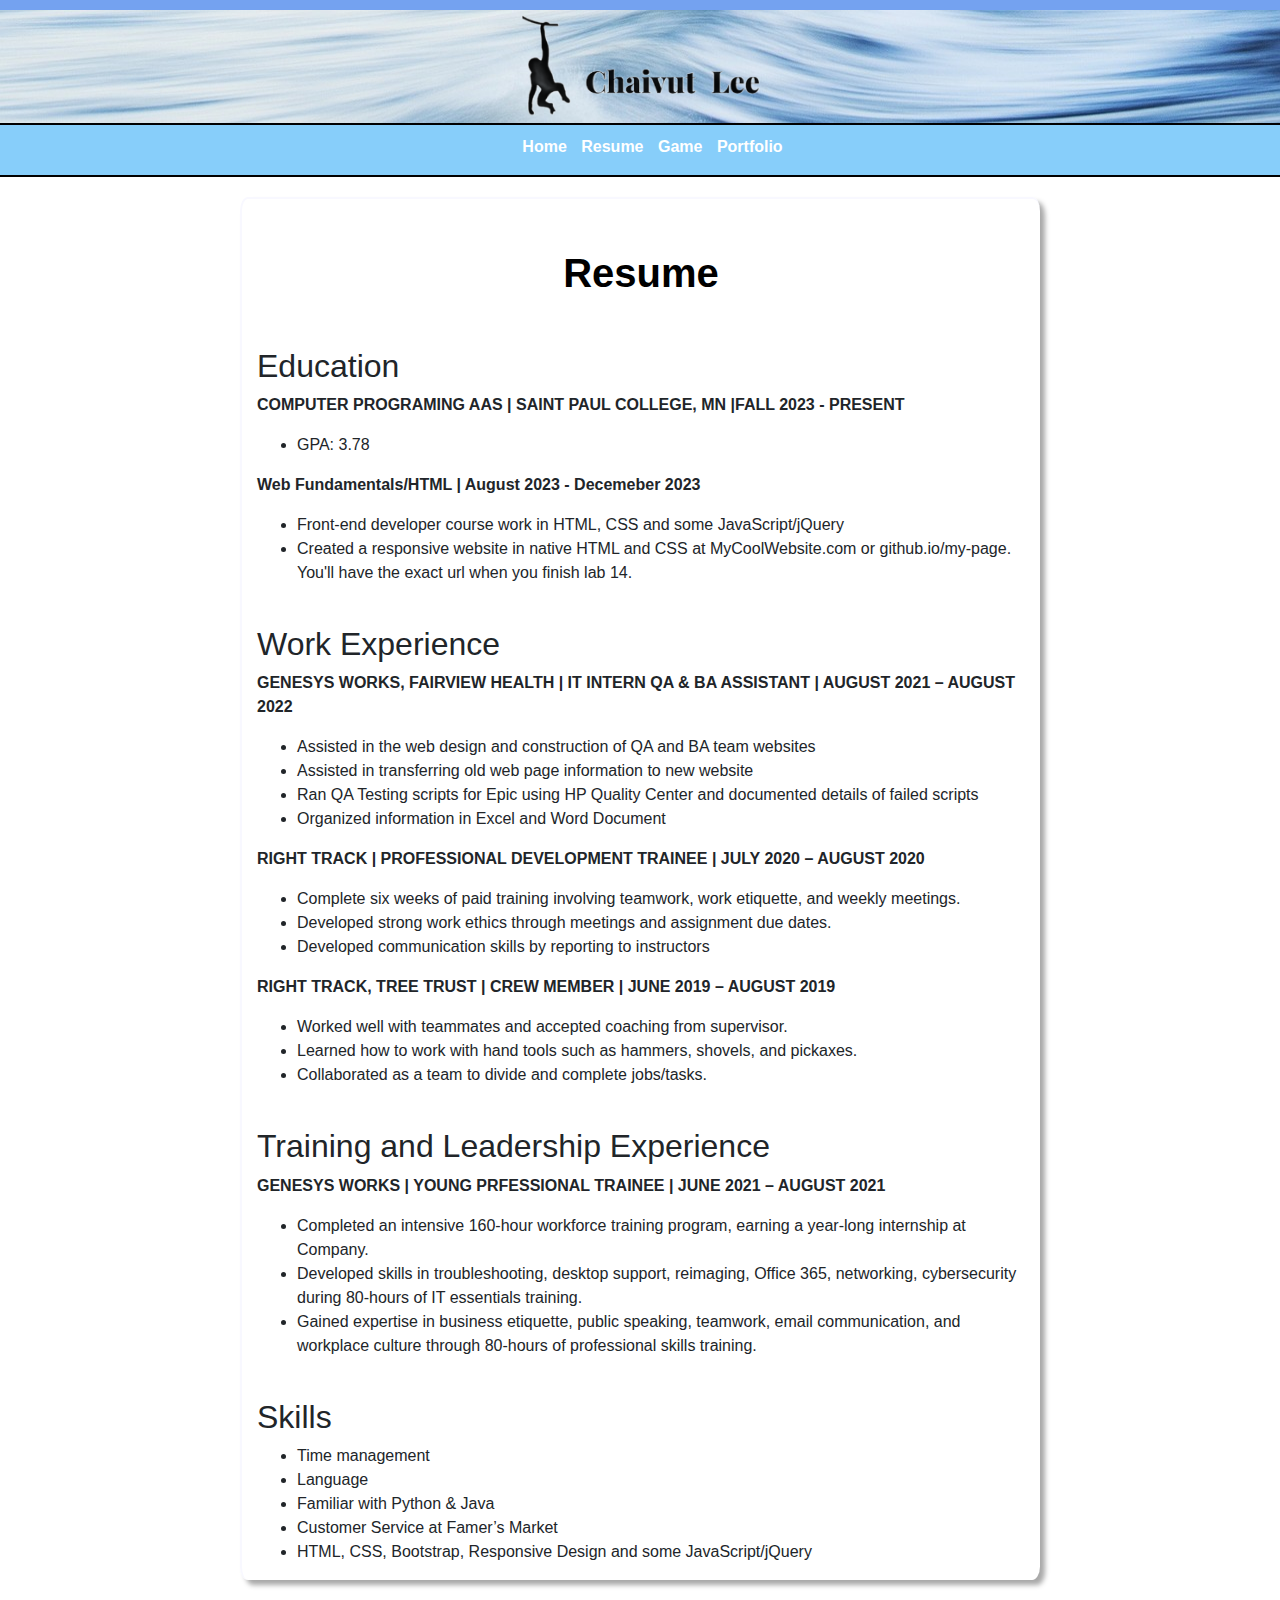
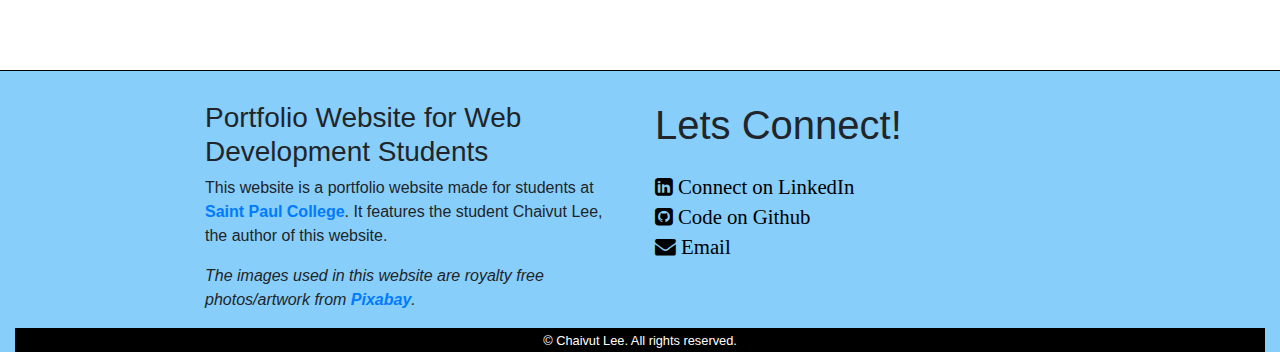
<file: resume.html>
<!DOCTYPE html>
<html lang="eng">
<head>
	<meta charset="utf-8">
	<meta name="description" content="This is the resume page of Chaivut Lee, a student of web design at Saint Paul College created by Chaivut Lee.">
	<title>Chaivut Lee Portfolio::Resume</title>
	<link rel="stylesheet" href="https://cdnjs.cloudflare.com/ajax/libs/font-awesome/4.7.0/css/font-awesome.min.css">
	<link rel="stylesheet" href="https://cdn.jsdelivr.net/npm/bootstrap@4.6.1/dist/css/bootstrap.min.css">
	<link rel="stylesheet" href="style.css">	
</head>
<body>

	<header>
		<img src="images/logo3.png" alt="logo" height="50" width="250" class="img-fluid logo">
	</header>

	<nav>
		<ul>
			<li><a href="index.html">Home</a></li>
		    <li><a href="resume.html">Resume</a></li>
		    <li><a href="game.html">Game</a></li>
		    <li><a href="portfolio.html">Portfolio</a></li>
	  	</ul>
	</nav>

	<main>
		<div class="container fluid resume-main"> <!-- adjustment on the resume page to make content look like a sheet of paper -->
			<div class="row">
				<div class="col-sm-12">
					<div id="resume"> <!-- used to make the resume title different from other h2 tags on resume page -->
						<h2>Resume</h2>
					</div>
				</div>
			</div>
			<div class="row">
				<div class="col-sm-12">
					
				</div>
			</div>
			<div class="row">
				<div class="col-sm-12">		
					<h2>Education</h2>  
					<p>
						<b>COMPUTER PROGRAMING AAS | SAINT PAUL COLLEGE, MN |FALL 2023 - PRESENT</b>
					</p>  

					<ul> 
						<li>GPA: 3.78</li> 
					</ul>

					<p>
						<b>Web Fundamentals/HTML | August 2023 - Decemeber 2023</b>
					</p>

					<ul> 
						<li>Front-end developer course work in HTML, CSS and some JavaScript/jQuery</li> 
						<li>Created a responsive website in native HTML and CSS at MyCoolWebsite.com or github.io/my-page. You'll have the exact url when you finish lab 14.</li>
					</ul>

				</div>
			</div>
			<div class="row">
				<div class="col-sm-12">
					<br><h2>Work Experience</h2>  

					<p>
						<b>GENESYS WORKS, FAIRVIEW HEALTH | IT INTERN QA & BA ASSISTANT | AUGUST 2021 – AUGUST 2022</b>
					</p> 

					<ul> 

						<li>Assisted in the web design and construction of QA and BA team websites</li>  
						<li>Assisted in transferring old web page information to new website  </li> 
						<li>Ran QA Testing scripts for Epic using HP Quality Center and documented details of failed scripts</li> 
						<li>Organized information in Excel and Word Document  </li> 
					</ul> 

					<p>
						<b>RIGHT TRACK | PROFESSIONAL DEVELOPMENT TRAINEE | JULY 2020 – AUGUST 2020</b>
					</p> 

					<ul> 
						<li>Complete six weeks of paid training involving teamwork, work etiquette, and weekly meetings.</li> 
						<li>Developed strong work ethics through meetings and assignment due dates.</li> 
						<li>Developed communication skills by reporting to instructors</li> 
					</ul> 

					<p>
						<b>RIGHT TRACK, TREE TRUST | CREW MEMBER | JUNE 2019 – AUGUST 2019</b>
					</p> 

					<ul> 
						<li>Worked well with teammates and accepted coaching from supervisor.</li>  
						<li>Learned how to work with hand tools such as hammers, shovels, and pickaxes.</li> 
						<li>Collaborated as a team to divide and complete jobs/tasks. </li> 
					</ul> 
				</div>
			</div>
			<div class="row">
				<div class="col-sm-12">
					<br><h2>Training and Leadership Experience</h2> 
					<p>
						<b>GENESYS WORKS | YOUNG PRFESSIONAL TRAINEE | JUNE 2021 – AUGUST 2021 </b>
					</p> 

					<ul> 
						<li>Completed an intensive 160-hour workforce training program, earning a year-long 
						internship at Company.</li>    
						<li>Developed skills in troubleshooting, desktop support, reimaging, Office 365, networking, cybersecurity during 80-hours of IT essentials training. </li> 
						<li>Gained expertise in business etiquette, public speaking, teamwork, email communication, and workplace culture through 80-hours of professional skills training. </li> 
					</ul>
				</div>
			</div>
			<div class="row">
				<div class="col-sm-12">
					<br><h2>Skills</h2> 

					<ul> 
						<li>Time management</li> 
						<li>Language </li> 
						<li>Familiar with Python & Java </li>
						<li>Customer Service at Famer’s Market </li> 
						<li>HTML, CSS, Bootstrap, Responsive Design and some JavaScript/jQuery
					</ul>
				</div>
			</div>
		</div> 
	</main>
	
	<footer>
		<div class="container-fluid">
			<div class="row footer1000"> <!-- used to apply design to the content of the footer but not to the footer itself. -->
				<div class="col-sm-6">
					<h3>Portfolio Website for Web Development Students</h3>
					<p>This website is a portfolio website made for students at <b><a href="https://www.saintpaul.edu/" target="_blank">Saint Paul College</a></b>. It features the student Chaivut Lee, the author of this website.</p>
					<p><i>The images used in this website are royalty free photos/artwork from <b><a href="https://pixabay.com/" target="_blank"> Pixabay</a></b>.</i></p>
					
				</div>
				<div class="col-sm-6">
					<h3 class="footer-icons-heading">Lets Connect!</h3> <!-- class used to style footer heading on icons side -->
					<div class="footer-icons"> <!-- class used for styling icons in the footer. -->
						<a href="https://www.linkedin.com/in/chaivutlee/" target="_blank"><i class="fa fa-linkedin-square" aria-hidden="true"> Connect on LinkedIn</i></a></li><br>
						<a href="https://github.com/ChaivutLee" target="_blank"><i class="fa fa-github-square" aria-hidden="true"> Code on Github</i></a></li><br>
						<a href="mailto:chaivutlee04@gmail.com" target="_blank"><i class="fa fa-envelope" aria-hidden="true"> Email</i></a></li>
					</div>
				</div>
			</div>
			<div class="footer-bottom"> <!-- class is used to give the bottom footer a different color. -->
				<small>&copy; Chaivut Lee. All rights reserved.</small>	
			</div>
		</div>
	</footer>
	<!--jQuery, Popper, and Bootstrap Javascript files-->
	<script src="https://cdn.jsdelivr.net/npm/jquery@3.6.0/dist/jquery.slim.min.js"></script>
	<script src="https://cdn.jsdelivr.net/npm/popper.js@1.16.1/dist/umd/popper.min.js"></script>
	<script src="https://cdn.jsdelivr.net/npm/bootstrap@4.6.1/dist/js/bootstrap.bundle.min.js"></script>
</body>
</html>
</file>
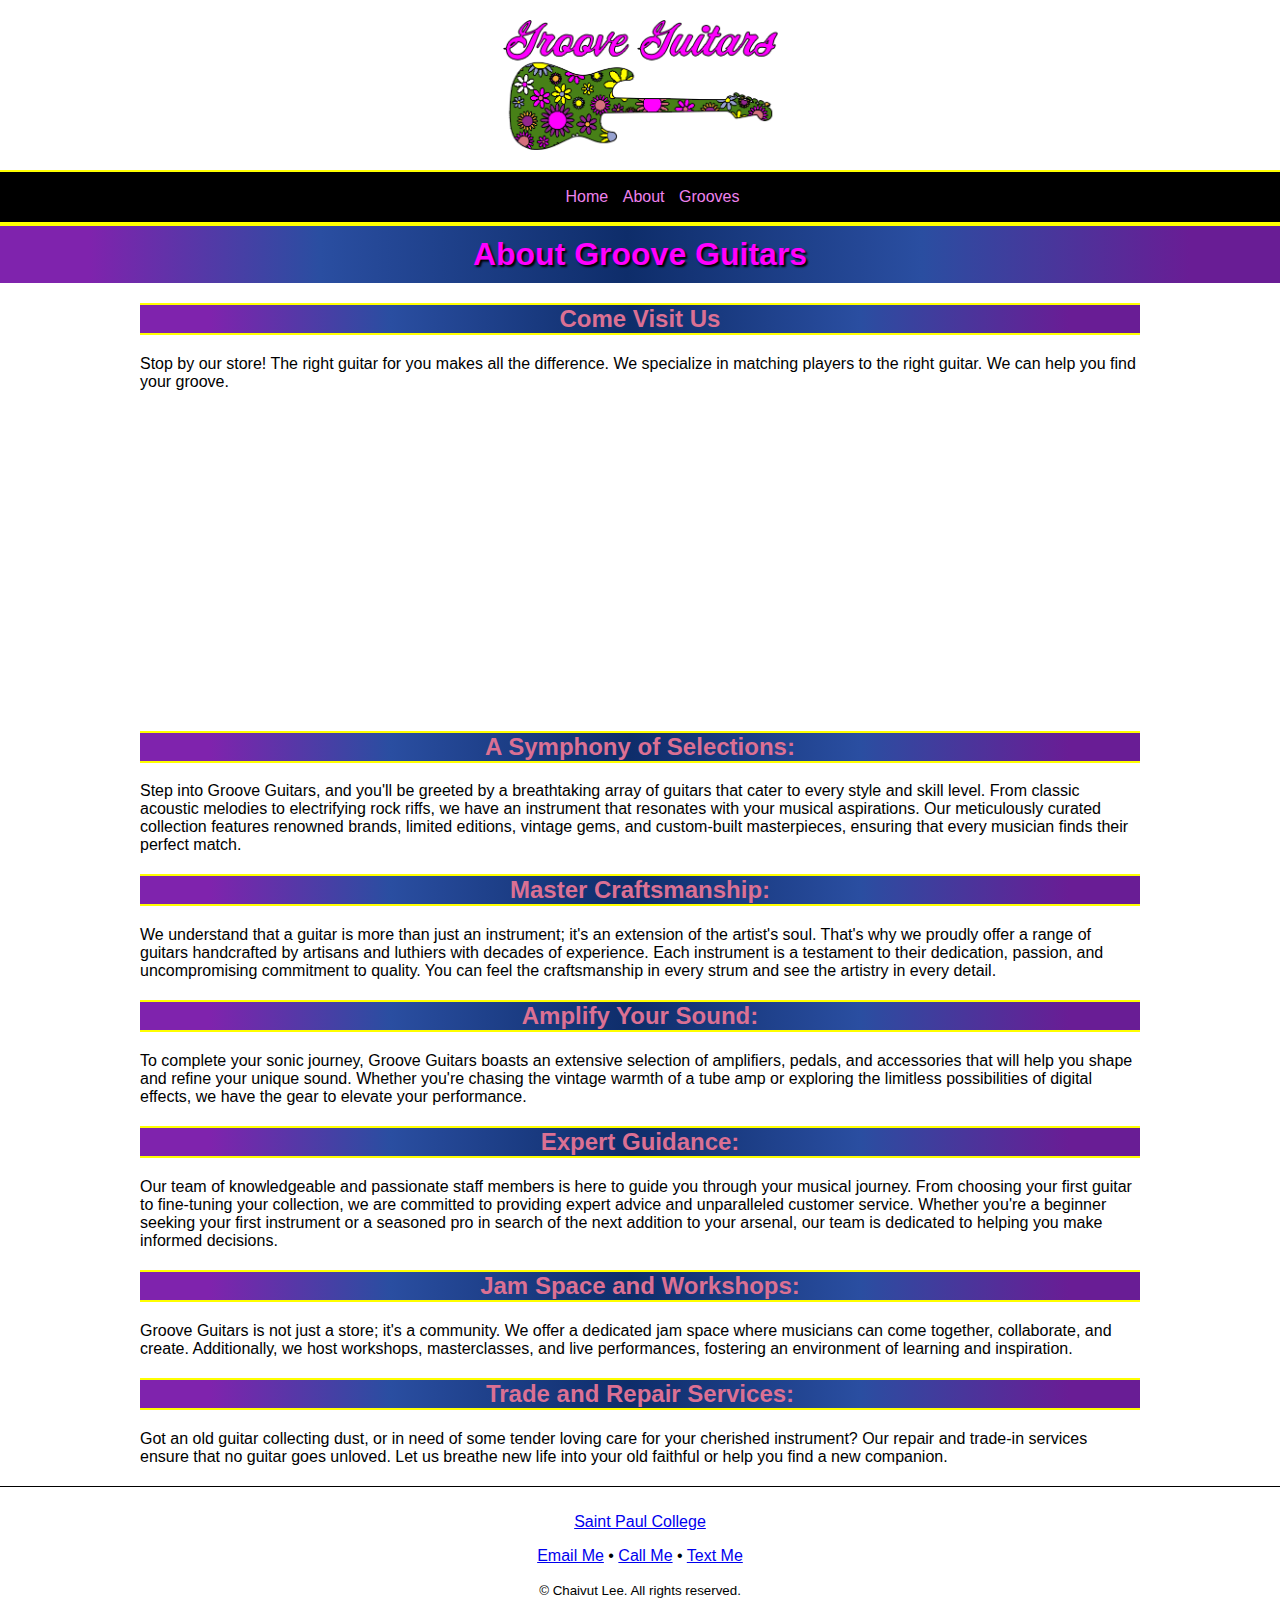
<file: groove-guitars/about.html>
<!DOCTYPE html>
<html lang="eng">
<head>
	<meta charset="utf-8">
	<meta name="viewport" content="width=device-width,initial-scale=1.0"/>
	<meta name="description" content="Groove Guitars carries the grooviest guitars on the planet! Stop by our store to find your groove.">
	<title>Groove Guitars::Home</title>
	<link rel="stylesheet" href="style.css">	
</head>
<body>

	<header>
		<img src="images/groove-guitars-logo.png" height="269" width="570" alt="Groove Guitars Logo" class="logo">

	</header>


	<nav>
		<ul>
			<!-- Only the first link will work as there are not yet any corresponding pages for the others -->
			<li><a href="index.html">Home</a></li>
		    <li><a href="about.html">About</a></li>
		    <li><a href="grooves.html">Grooves</a></li>
	  	</ul>
	</nav>

	<div id="about-hero">
		<h1>About Groove Guitars</h1>
	</div>
	
	<main>
		<h2>Come Visit Us</h2>

		<p>
			Stop by our store! The right guitar for you makes all the difference. We specialize in matching players to the right guitar. We can help you find your groove.
		</p>

		<iframe src="https://www.google.com/maps/embed?pb=!1m18!1m12!1m3!1d2823.7216815138536!2d-93.11104974999999!3d44.94932555!2m3!1f0!2f0!3f0!3m2!1i1024!2i768!4f13.1!3m3!1m2!1s0x87f62aa4c385a7e5%3A0x3bb0b6bb77e7287c!2s235%20Marshall%20Ave%2C%20St%20Paul%2C%20MN%2055102!5e0!3m2!1sen!2sus!4v1697577005466!5m2!1sen!2sus" width="100%" height="300" style="border:0;" allowfullscreen="" loading="lazy" referrerpolicy="no-referrer-when-downgrade"></iframe>

		<h2>
			A Symphony of Selections:
		</h2>
		

		<p>
			Step into Groove Guitars, and you'll be greeted by a breathtaking array of guitars that cater to every style and skill level. From classic acoustic melodies to electrifying rock riffs, we have an instrument that resonates with your musical aspirations. Our meticulously curated collection features renowned brands, limited editions, vintage gems, and custom-built masterpieces, ensuring that every musician finds their perfect match.
		</p>


		<h2>
			Master Craftsmanship:
		</h2>

		<p>
			We understand that a guitar is more than just an instrument; it's an extension of the artist's soul. That's why we proudly offer a range of guitars handcrafted by artisans and luthiers with decades of experience. Each instrument is a testament to their dedication, passion, and uncompromising commitment to quality. You can feel the craftsmanship in every strum and see the artistry in every detail.
		</p>

		<h2>
			Amplify Your Sound:
		</h2>

		<p>
			To complete your sonic journey, Groove Guitars boasts an extensive selection of amplifiers, pedals, and accessories that will help you shape and refine your unique sound. Whether you're chasing the vintage warmth of a tube amp or exploring the limitless possibilities of digital effects, we have the gear to elevate your performance.
		</p>

		<h2>
			Expert Guidance:
		</h2>

		<p>
			Our team of knowledgeable and passionate staff members is here to guide you through your musical journey. From choosing your first guitar to fine-tuning your collection, we are committed to providing expert advice and unparalleled customer service. Whether you're a beginner seeking your first instrument or a seasoned pro in search of the next addition to your arsenal, our team is dedicated to helping you make informed decisions.
		</p>

		<h2>
			Jam Space and Workshops:
		</h2>

		<p>
			Groove Guitars is not just a store; it's a community. We offer a dedicated jam space where musicians can come together, collaborate, and create. Additionally, we host workshops, masterclasses, and live performances, fostering an environment of learning and inspiration.
		</p>

		<h2>
			Trade and Repair Services:
		</h2>

		<p>
			Got an old guitar collecting dust, or in need of some tender loving care for your cherished instrument? Our repair and trade-in services ensure that no guitar goes unloved. Let us breathe new life into your old faithful or help you find a new companion.
		</p>

	</main>
	
	<footer>
		<p><a href="https://saintpaul.edu" target="_blank">Saint Paul College</a></p>
		<p><a href="mailto:admin@website.com">Email Me</a> &bull;
		<a href="tel:9999999999">Call Me</a> &bull;
		<a href="sms:9999999999">Text Me</a>
		</p>
		<small>&copy; Chaivut Lee. All rights reserved.</small>
	</footer>

</body>
</html>
</file>
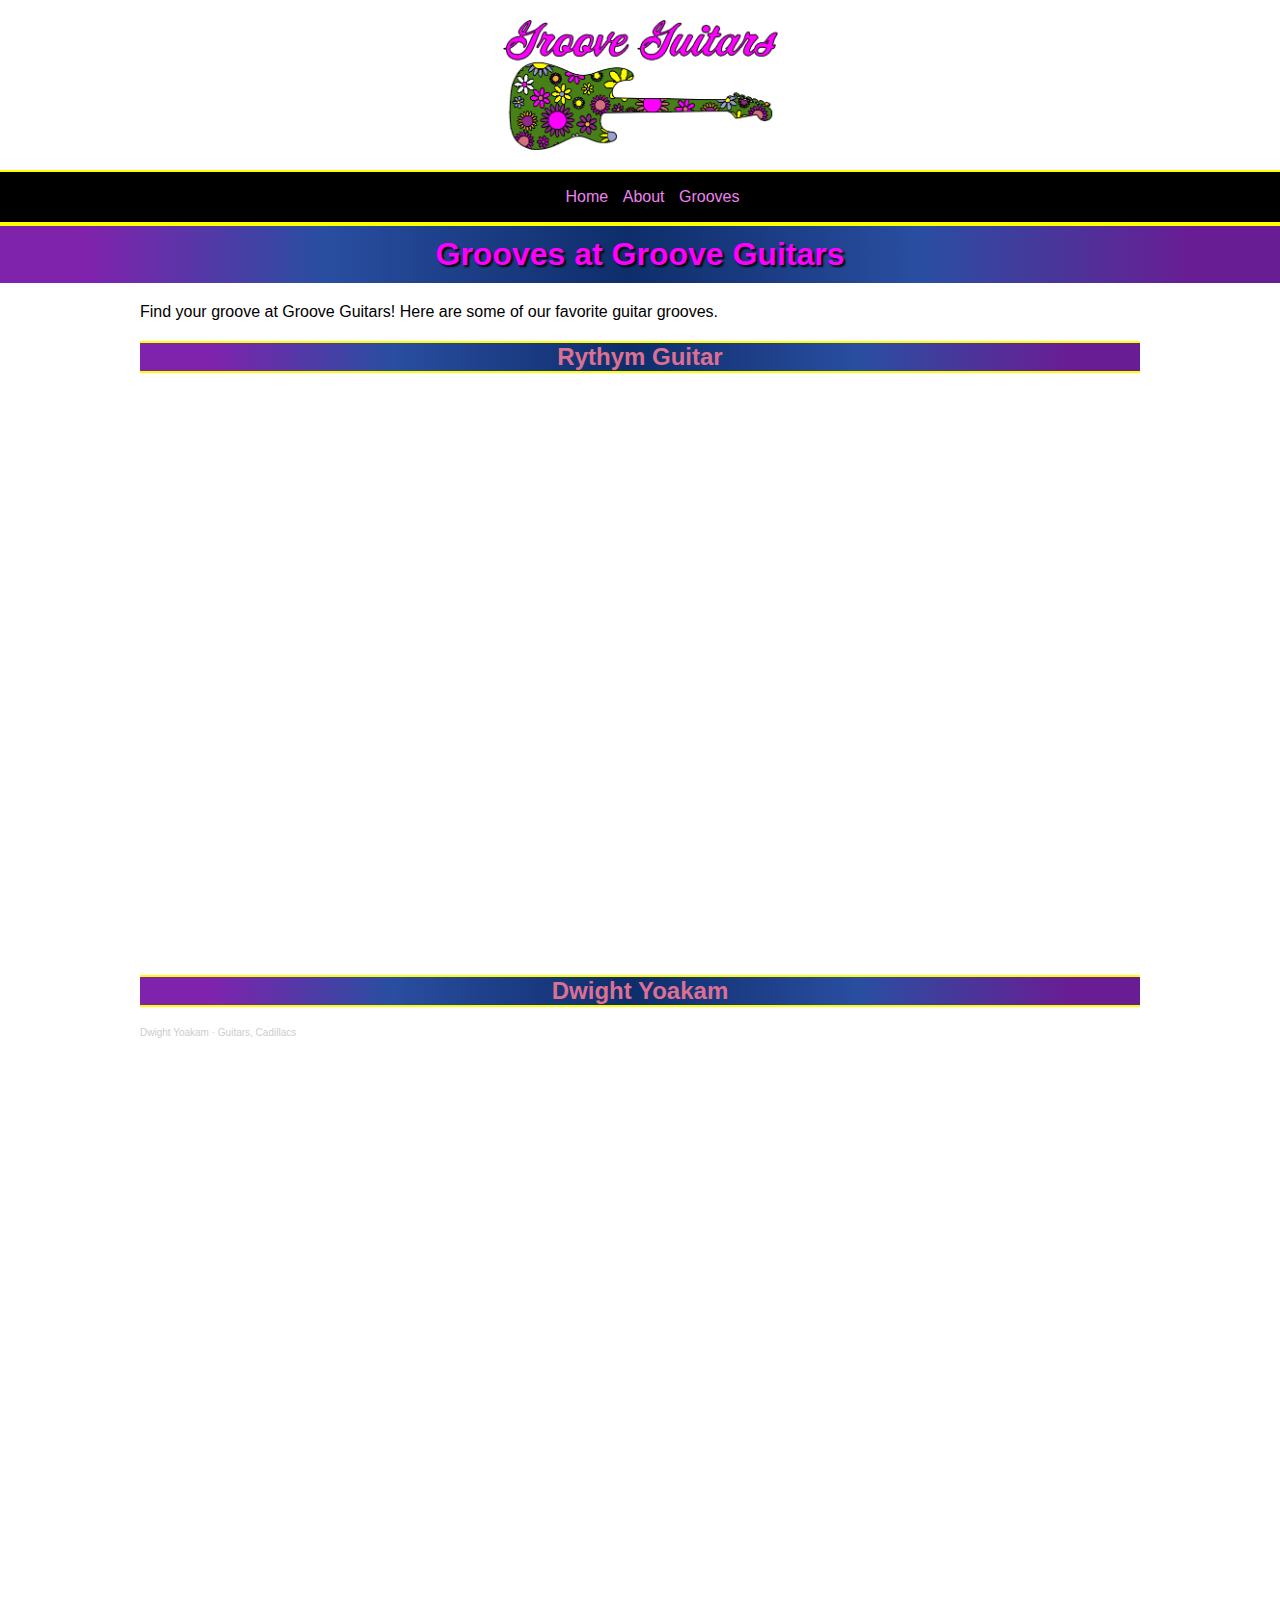
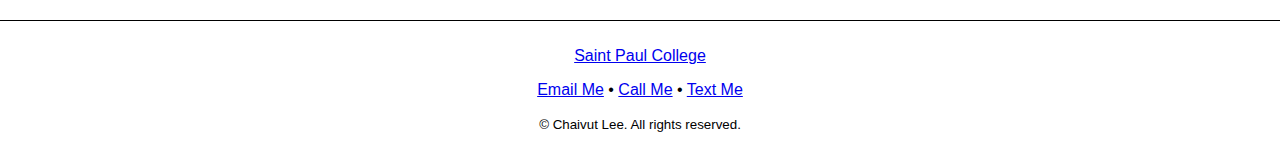
<file: groove-guitars/grooves.html>
<!DOCTYPE html>
<html lang="eng">
<head>
	<meta charset="utf-8">
	<meta name="viewport" content="width=device-width,initial-scale=1.0"/>
	<meta name="description" content="Groove Guitars carries the grooviest guitars on the planet! Stop by our store to find your groove.">
	<title>Groove Guitars::Home</title>
	<link rel="stylesheet" href="style.css">	
</head>
<body>

	<header>
		<img src="images/groove-guitars-logo.png" height="269" width="570" alt="Groove Guitars Logo" class="logo">

	</header>


	<nav>
		<ul>
			<!-- Only the first link will work as there are not yet any corresponding pages for the others -->
			<li><a href="index.html">Home</a></li>
		    <li><a href="about.html">About</a></li>
		    <li><a href="grooves.html">Grooves</a></li>
	  	</ul>
	</nav>
	<div id="grooves-hero">
		<h1>Grooves at Groove Guitars</h1>
	</div>
	
	<main>
		<p>
			Find your groove at Groove Guitars! Here are some of our favorite guitar grooves.
		</p>

		<h2>
			Rythym Guitar
		</h2>
		<div class="video-container">
			<iframe width="560" height="315" src="https://www.youtube.com/embed/IXGaK3dDd2M?si=syKZjTc8hlUzdi-x" title="YouTube video player" frameborder="0" allow="accelerometer; autoplay; clipboard-write; encrypted-media; gyroscope; picture-in-picture; web-share" allowfullscreen></iframe>
		</div>

		<h2>
			Dwight Yoakam
		</h2>
		<div class="video-container">
			<iframe width="100%" height="300" scrolling="no" frameborder="no" allow="autoplay" src="https://w.soundcloud.com/player/?url=https%3A//api.soundcloud.com/tracks/257066217&color=%23ff5500&auto_play=false&hide_related=false&show_comments=true&show_user=true&show_reposts=false&show_teaser=true&visual=true"></iframe><div style="font-size: 10px; color: #cccccc;line-break: anywhere;word-break: normal;overflow: hidden;white-space: nowrap;text-overflow: ellipsis; font-family: Interstate,Lucida Grande,Lucida Sans Unicode,Lucida Sans,Garuda,Verdana,Tahoma,sans-serif;font-weight: 100;"><a href="https://soundcloud.com/dwightyoakam" title="Dwight Yoakam" target="_blank" style="color: #cccccc; text-decoration: none;">Dwight Yoakam</a> · <a href="https://soundcloud.com/dwightyoakam/guitars-cadillacs" title="Guitars, Cadillacs" target="_blank" style="color: #cccccc; text-decoration: none;">Guitars, Cadillacs</a></div>
		</div>

	</main>
	
	<footer>
		<p><a href="https://saintpaul.edu" target="_blank">Saint Paul College</a></p>
		<p><a href="mailto:admin@website.com">Email Me</a> &bull;
		<a href="tel:9999999999">Call Me</a> &bull;
		<a href="sms:9999999999">Text Me</a>
		</p>
		<small>&copy; Chaivut Lee. All rights reserved.</small>
	</footer>

</body>
</html>
</file>
<file: style.css>
@import 
@import url('https://fonts.googleapis.com/css2?family=AR+One+Sans&family=Rubik+Iso&display=swap');

header{
  background-image: url(images/wave.jpg);
  background-repeat: no-repeat;
}
body{
  margin: 0;
  border-top: 10px #74A2F0 solid;
}
h1{
  font-family: 'Rubik Iso',sans-serif;
  text-align: center;
  font-size: 3em;
  color: black;
}
main{
  max-width: 1000px;
  margin: 20px auto;
}
nav a:link{
  color: white;
}
nav a:visited{
  color: blue;
}
nav a:hover{
  color:red;
}
nav a:active{
  color: orange;
}
nav{
  font-family: 'Rubik Iso', sans-serif;
  background-color: lightskyblue;
  border-top: 2px black solid;
  border-bottom: 2px black solid;
  padding-right: 5px;
  padding-top: 10px;
  font-weight: bold;
}
nav ul{
  list-style-type: none;
  text-align: center;
}
nav li{
  display: inline;
}
nav a{
  text-decoration: none;
  padding-right: 10px;
}
footer{
  text-align: center;
  border-top: 1px solid black;
  margin-top: 90px;
  background-color: lightskyblue;
}
footer .fa{
  color: black;
}
footer .fa:hover{
  opacity: 40%;
}
button{
  background-color: lightgray;
  border-left: 2px solid gray;
  border-top: 2px solid gray;
  border-bottom: 2px solid black;
  border-right: 2px solid black;
}
button:hover{
  opacity: 50%;
}
.nav-icons button{
  border-radius: 25%;
}

/* CSS adjustment on the resume page to make content look like a sheet of paper */
.resume-main{
  max-width: 800px;
  border-left: 2px solid ghostwhite;
  border-top: 2px solid ghostwhite;
  box-shadow: 5px 5px 5px darkgrey;
  border-radius: 1%;
}
.logo{
  margin: 0 auto;
  display:block;
}
.nav-icons{
  padding-top: 50px;
  padding-bottom: 50px;
  margin: 0 auto;
  text-align: center;
  font-size: 0.9em;
  border-left: 2px solid ghostwhite;
  border-top: 2px solid ghostwhite;
  box-shadow: 5px 5px 5px black;
  margin-top: 70px;
  margin-bottom: 100px;
  border-radius: 20%;
}

/* CSS adjustment on icons on footer */
.nav-icons .fa{
  color: darkslategray;
}

.nav-icons .fa{
  font-size: 4em;
}

.portfolio-images{
  text-align: center;
  margin: 0 auto;
}
.puppies-image{
  padding: 30px;
  border-bottom: 2px dotted black;
}
.animals-image{
  padding: 30px;
  border-bottom: 2px dotted black;
}
.grooveguitar-image{
  padding: 30px;
}
.footer1000{
  padding-top: 20px;
  margin: 0 auto;
  text-align: left;
  max-width: 900px;
  padding: 0px;
  margin-top: 30px;
}
.footer-icons-heading{
  font-size: 2.5em;
}
.footer-icons{
  padding-top: 15px;
  font-size: 1.3em;
  line-height: 30px;
}

.footer-bottom{
  color: white;
  background-color: black;
}


.gallery .preview{
    width:100%
    height:auto;
}

.gallery .gallery-thumbnails img {
    width:100px;
    height:78px;
    margin: 3px 10px 10px 0;
    display: block;
}

.gallery .gallery-thumbnails img:hover {
    opacity: .8;
    cursor: pointer;
}

.gallery .preview img#preview {
    padding: 1px;
    max-width: 100%;
    height: auto;
    margin: 0 auto !important;
    display: block !important;
    float: right;
    border: 3px solid grey;
    position: absolute; right: 170px;
}

/* CSS adjustment for the game page on desktop */
.mobile{
  display:none;
}
.mobile-main{
  display: none;
}
/* CSS adjustment on the resume title on page*/
#resume h2{
  color: black;
  text-align: center;
  font-size: 2.5em;
  font-weight: bold;
  margin: auto;
  padding-top: 50px;
  padding-bottom: 50px;
}



/* CSS Adjustments for Tablets */
@media only screen and (max-width: 1024px) {
  h1{
    font-size: 2em;
  }
  main{
  max-width: 650px;
  margin: 20px auto;
  }
  .mobile-main{
  display: none;
}

  /*.desktop{
    display:none;
  }*/
  .mobile{
    display: block;
    touch-action: manipulation;
  }
  .gallery .gallery-thumbnails img {
    width:100px;
    height:78px;
    margin: 3px 10px 10px 0;
    display: inline-block;
    text-align: center;   
  }
  .gallery .preview img#preview {
    padding: 1px;
    max-width: 100%;
    height: auto;
    margin: 0 auto !important;
    display: block !important;
    float: right;
    border: 3px solid grey;
    position: static;
  }
}

/* CSS Adjustments for Smartphones */
@media only screen and (max-width: 768px) {
  h1{
    font-size: 1.5em;
  }
  main{
  max-width: 400px;
  margin: 30px auto;
  }
  /*.desktop{
    display:none;
  }*/
  .mobile-main{
    display: block;
  }
  .dektop-main{
    display: none;
  }
  .mobile{
    display: block;
    touch-action: manipulation;
  }
  .gallery .gallery-thumbnails img {
    width:100px;
    height:78px;
    margin: 3px 10px 10px 0;
    display: inline-block;
    text-align: center;   
  }
  .gallery .preview img#preview {
    padding: 1px;
    max-width: 100%;
    height: auto;
    margin: 0 auto !important;
    display: block !important;
    float: right;
    border: 3px solid grey;
    position: static;
  }



}
</file>
<file: animals/style.css>
@import 
@import url('https://fonts.googleapis.com/css2?family=AR+One+Sans&family=Rubik+Iso&display=swap');

body{
  font-family: 'Rubik Iso', sans-serif;
  border-bottom: 10px black solid;
  border-top: 10px black solid;
  background-color: ghostwhite;
  
}
h1{
  text-align: center;
  font-size: 2.5em;
  background-color: burlywood;
  margin: 0 auto;
}
main{
  max-width: 1000px;
  margin: 20px auto;
}
p{
  font-size: 0.9em;
}
nav a:link{
  color: black;
}
nav a:visited{
  color: darkblue;
}
nav a:hover{
  color:darkgreen;
}
nav a:active{
  color: red;
}
nav{
  background-color: wheat;
  padding-top: 1px;
  border-bottom: 1px;
  font-weight: bold;

}

nav ul{
  list-style-type: none;
  text-align: center;
}
nav li{
  display: inline;
}
nav a{
  text-decoration: none;
  padding-right: 10px;
}
footer{
  border-top: 1px solid black;
  padding: 10px;
  background-color: wheat;
}

.col-sm-2{
  text-align: center;
  font-size: 3em;
}

.fa{
  color: black;
  font-size: 1.1em;
  text-align: left;
}
.fa:hover{
  color: blue;
}

.gallery .preview{
    width:100%
    height:auto;
}

.gallery .gallery-thumbnails img {
    width:82px;
    height:60px;
    margin: 3px 10px 10px 0;
}

.gallery .gallery-thumbnails img:hover {
    opacity: .8;
    cursor: pointer;
}

.gallery .preview img#preview {
    padding: 1px;
    max-width: 100%;
    height: auto;
    margin: 0 auto !important;
    display: block !important;
}

.home-hero{
  background-image: url(images/otter.jpg);
  height: 475px;
  background-size: cover;
  background-position: center;
  color: #042837; 
  padding: 10px 10px 10px 30px;
}
.footer-words{
  text-align: left;
}
.footer-headlines{
  text-align: left;
  font-weight: bolder;
}
.copyright{
  text-align: center;
}

/* CSS Adjustments for Tablets */
@media only screen and (max-width: 1024px) {
  h1{
    font-size: 2em;
}
}
/* CSS Adjustments for Smartphones */
@media only screen and (max-width: 768px) {
  h1{
    font-size: 1.5em;
  }
}
</file>
<file: groove-guitars/style.css>
@import 
@import url('https://fonts.googleapis.com/css2?family=AR+One+Sans&family=Rubik+Iso&display=swap');

body{
  font-family: 'Rubik Iso', sans-serif;
  margin: 0;
}
h1{
  text-align: center;
  font-size: 4em;
}
h2{
  color: palevioletred;
  text-align: center;
  background: rgb(127,35,173);
  background: linear-gradient(90deg, rgba(127,35,173,1) 7%, rgba(42,78,161,1) 25%, rgba(14,45,106,1) 49%, rgba(42,78,161,1) 72%, rgba(105,29,149,1) 93%);
  border-top: 2px yellow solid;
  border-bottom: 2px yellow solid;
}
main{
  max-width: 1000px;
  margin: 20px auto;
}
nav a:link{
  color: violet;
}
nav a:visited{
  color: orange;
}
nav a:hover{
  color:blue;
}
nav a:active{
  color: red;
}
nav{
  background-color: black;
  border-top: 2px yellow solid;
  border-bottom: 2px yellow solid;
  padding-right: 5px;
}
nav ul{
  list-style-type: none;
  text-align: center;
}
nav li{
  display: inline;
}
nav a{
  text-decoration: none;
  padding-right: 10px;
}
footer{
  text-align: center;
  border-top: 1px solid black;
  padding: 10px;
}
table{
  border-collapse: collapse;
  margin: 0 auto;
  border: 5px solid purple;
}
tr:nth-child(even){
  background-color: #eeeeee;
}
th{
  background-color: darkblue;
  color: white;
  padding: 10px;
  border-bottom: 5px solid purple;
}
td{
  border: 1px solid #dddddd;
  padding: 10px;
}
label{
  width: 8em;
  padding-right: 1em; 
}
input, textarea{
  margin-bottom: 1em;
  display: block;
}
input[type=submit]{
  display: block;
  background-color: lightgray;
}

.logo{
  max-width: 275px;
  height: auto;
  display: block;
  margin: 0 auto;
  padding: 20px;
}
.guitar2{
  max-width: 275px;
  height: auto;
  display: block;
  margin: 0 auto;
}
.video-container {
    overflow: hidden;
    position: relative;
    width:100%;
}

.video-container::after {
    padding-top: 56.25%;
    display: block;
    content: '';
}

.video-container iframe {
    position: absolute;
    top: 0;
    left: 0;
    width: 100%;
    height: 100%;
}
.groovy-player{
  height: auto;
  display: block;
  margin: 0 auto;
  float: right;
}
#home-hero{
  background-image: url(images/guitars.jpg);
  height: 400px;
  background-size: cover;
  background-repeat: no-repeat;
}
#home-hero h1{
  text-align: center;
  color: #FF00FE;
  text-shadow: 2px 2px 2px black;
  margin: 0;
  padding: 10px;
  background-color: rgba(0,0,0,.5);
}
#about-hero{
  background-size: cover;
  background-repeat: no-repeat;
  background: rgb(127,35,173);
  background: linear-gradient(90deg, rgba(127,35,173,1) 7%, rgba(42,78,161,1) 25%, rgba(14,45,106,1) 49%, rgba(42,78,161,1) 72%, rgba(105,29,149,1) 93%);
  border-top: 2px yellow solid;
}
#about-hero h1{
  font-size: 2em;
  text-align: center;
  color: #FF00FE;
  text-shadow: 2px 2px 2px black;
  margin: 0;
  padding: 10px;
}
#grooves-hero{
  background-size: cover;
  background-repeat: no-repeat;
  background: rgb(127,35,173);
  background: linear-gradient(90deg, rgba(127,35,173,1) 7%, rgba(42,78,161,1) 25%, rgba(14,45,106,1) 49%, rgba(42,78,161,1) 72%, rgba(105,29,149,1) 93%);
  border-top: 2px yellow solid;
}
#grooves-hero h1{
  font-size: 2em;
  text-align: center;
  color: #FF00FE;
  text-shadow: 2px 2px 2px black;
  margin: 0;
  padding: 10px;
}

/* CSS Adjustments for Tablets */
@media only screen and (max-width: 1024px) {
  h1{
    font-size: 2em;
}
}
/* CSS Adjustments for Smartphones */
@media only screen and (max-width: 768px) {
  h1{
    font-size: 1.5em;
  }
}
</file>
<file: puppies/style.css>
@import 
@import url('https://fonts.googleapis.com/css2?family=AR+One+Sans&family=Rubik+Iso&display=swap');

body{
  font-family: 'Rubik Iso', cursive;
  border-bottom: 10px #74A2F0 solid;
  border-top: 10px #74A2F0 solid;
  background-color: #e3e1e1;
}
h1{
  text-align: center;
  font-size: 4em;
  text-shadow: 2px 2px wheat;
  padding: 20px;
}
main{
  max-width: 1200px;
  margin: 20px auto;
}
nav a:link{
  color: blue;
}
nav a:visited{
  color: orange;
}
nav a:hover{
  color:brown;
}
nav a:active{
  color: black;
}
nav{
  background-color: wheat;
  border-top: 2px yellow solid;
  border-bottom: 2px yellow solid;
  padding-top: 10px;
  font-size: 0.7em;
}
nav ul{
  list-style-type: none;
  text-align: center;
}
nav li{
  display: inline;
}
nav a{
  text-decoration: none;
  padding-right: 10px;
}

footer{
  text-align: center;
  border-top: 1px solid black;
  padding: 10px;
  background-color: lightgray;
}
.fa{
  font-size: 2em;
}
.fa: hover{
  color: red;
}

.pug-puppy{
  border: 2px solid black;
  background-color: wheat;
}
.corgi-puppy{
  border: 2px solid black;
  background-color: wheat;
}
.white-puppy{
  border: 2px solid black;
  background-color: wheat;
}
.puppy-description{
  font-weight: bolder;
  background-color: wheat;
  color: black;
  text-align: center;
}
.middle-text{
  background-color: #eeeeee;
  border-left: 10px solid gray;
  border-right: 10px solid gray;
  padding: 30px;
  margin: 15px;
  text-align: center;
}

.home-hero{
  background-image: url(images/header.jpg);
  height: 475px;
  background-size: cover;
  background-position: center;
  color: #042837; 
  padding: 10px 10px 10px 30px;
}
.github-icon{
  border-radius: 25px;
  background-color: lightblue;
  padding-top: 10px;
}
.twitter-icon{
  border-radius: 25px;
  background-color: lightblue;
  padding-top: 10px;
}
.linkedin-icon{
  border-radius: 25px;
  background-color: lightblue;
  padding-top: 10px;
}
.email-icon{
  border-radius: 25px;
  background-color: lightblue;
  padding-top: 10px;
}

/* CSS Adjustments for Tablets */
@media only screen and (max-width: 1024px) {
  h1{
    font-size: 2em;
}
}
/* CSS Adjustments for Smartphones */
@media only screen and (max-width: 768px) {
  h1{
    font-size: 1.5em;
  }
  img{
    display: block;
    margin: 0 auto;
  }
}
</file>
